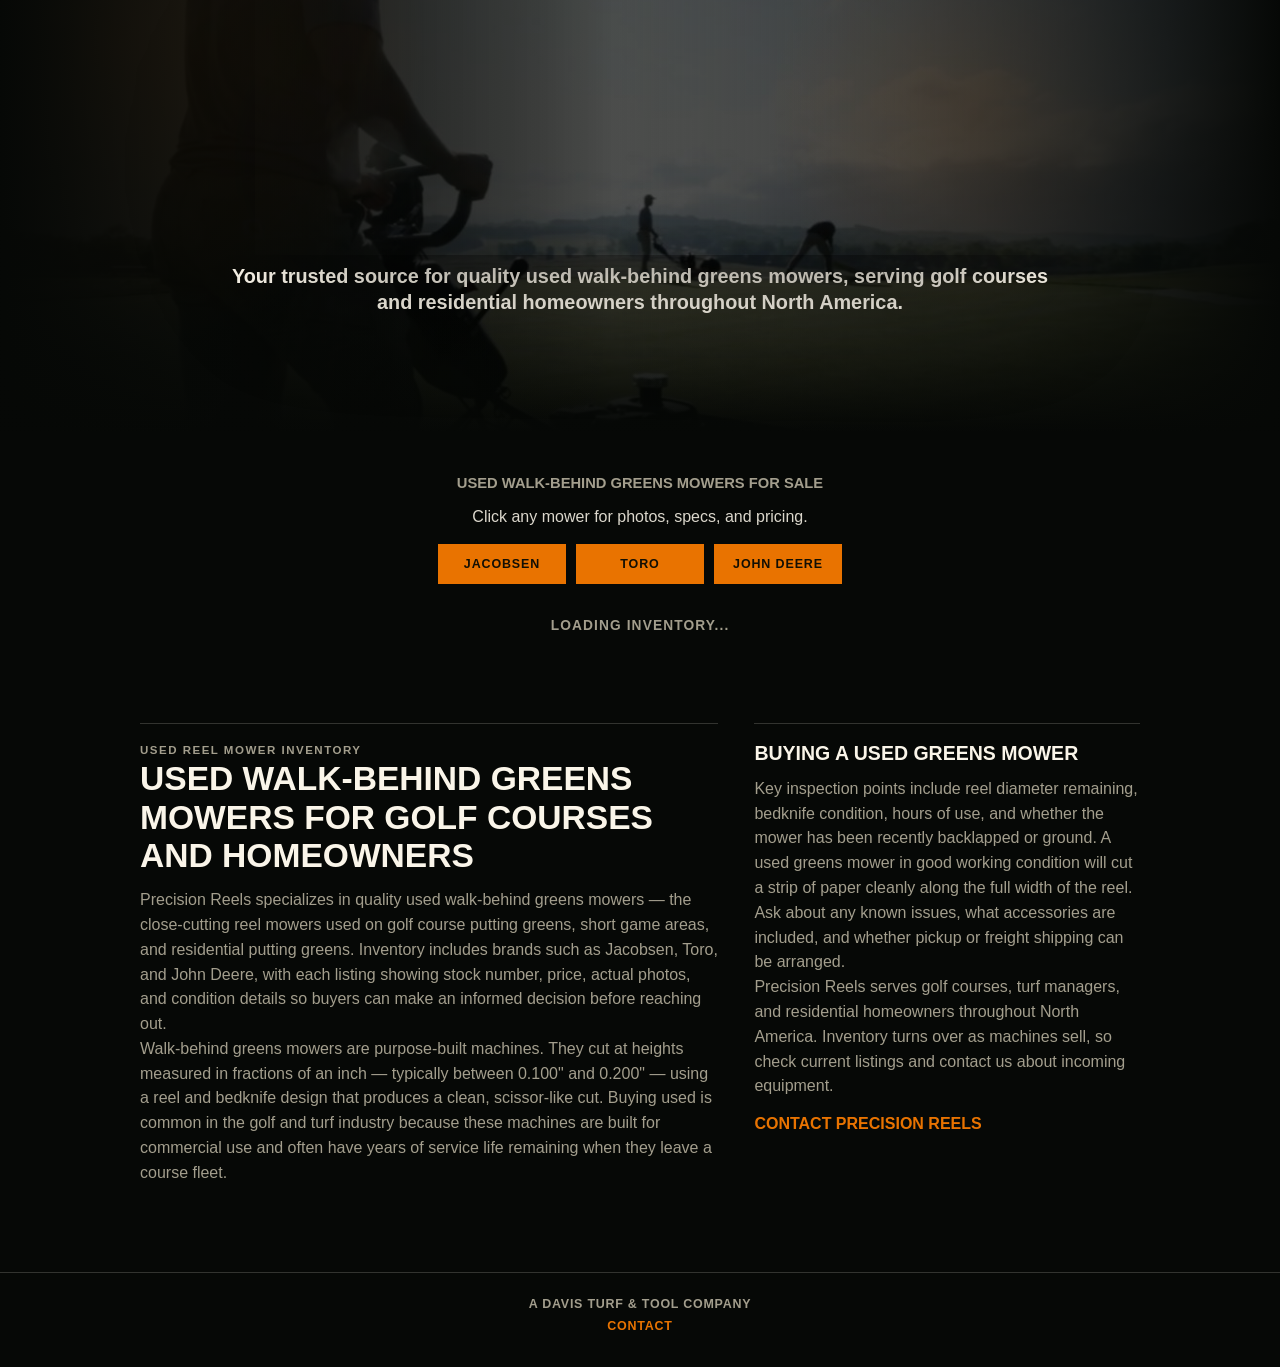
<file: index.html>
<!doctype html>
<html lang="en">
  <head>
    <meta charset="utf-8" />
    <meta name="viewport" content="width=device-width, initial-scale=1" />
    <title>Used Walk-Behind Greens Mowers for Sale | Precision Reels</title>
    <meta name="description" content="Precision Reels sells quality used walk-behind greens mowers from Jacobsen, Toro, John Deere, and other greens mower brands for golf courses and homeowners across North America." />
    <link rel="canonical" href="https://precisionreels.com/" />
    <meta property="og:title" content="Used Walk-Behind Greens Mowers for Sale | Precision Reels" />
    <meta property="og:description" content="Quality used walk-behind greens mowers from Jacobsen, Toro, John Deere, and other greens mower brands for golf courses and homeowners across North America." />
    <meta property="og:type" content="website" />
    <meta property="og:url" content="https://precisionreels.com/" />
    <meta property="og:image" content="https://precisionreels.com/assets/logo-1200.png" />
    <meta name="twitter:card" content="summary_large_image" />
    <meta name="theme-color" content="#101812" />
    <link rel="preconnect" href="https://ddomhyyhixovprojozvy.supabase.co" crossorigin />
    <link rel="preload" as="image" href="./assets/logo-1200.webp" type="image/webp" fetchpriority="high" />
    <link rel="manifest" href="./manifest.webmanifest" />
    <link rel="stylesheet" href="./styles.css?v=brand-mobile-1" />
    <script type="application/ld+json">
      {
        "@context": "https://schema.org",
        "@type": ["Store", "LocalBusiness"],
        "name": "Precision Reels",
        "url": "https://precisionreels.com/",
        "email": "brandon@precisionreels.com",
        "description": "Quality used walk-behind greens mowers from Jacobsen, Toro, John Deere, and other greens mower brands for golf courses and residential homeowners throughout North America.",
        "areaServed": "North America",
        "knowsAbout": [
          "used reel mowers",
          "walk-behind greens mowers",
          "used greens mowers",
          "Jacobsen reel mowers",
          "Toro greens mowers",
          "John Deere greens mowers"
        ],
        "hasOfferCatalog": {
          "@type": "OfferCatalog",
          "name": "Used walk-behind greens mower inventory",
          "itemListElement": [
            {
              "@type": "OfferCatalog",
              "name": "Used Jacobsen walk-behind greens mowers"
            },
            {
              "@type": "OfferCatalog",
              "name": "Used Toro walk-behind greens mowers"
            },
            {
              "@type": "OfferCatalog",
              "name": "Used John Deere walk-behind greens mowers"
            }
          ]
        },
        "parentOrganization": {
          "@type": "Organization",
          "name": "Davis Turf and Tool LLC"
        }
      }
    </script>
  </head>
  <body>
    <main>
      <section class="showroom-hero">
        <div class="ambient-field" aria-hidden="true"></div>
        <div class="inventory-intro">
          <picture>
            <source srcset="./assets/logo-900.webp 900w, ./assets/logo-1200.webp 1200w" type="image/webp" sizes="(max-width: 900px) 88vw, 820px" />
            <img class="hero-logo" src="./assets/logo-1200.png" alt="Precision Reels" width="1200" height="282" fetchpriority="high" decoding="async" />
          </picture>
          <p class="hero-positioning">Your trusted source for quality used walk-behind greens mowers, serving golf courses and residential homeowners throughout North America.</p>
        </div>
      </section>

      <section class="inventory-heading" aria-labelledby="inventoryTitle">
        <h1 id="inventoryTitle">Used Walk-Behind Greens Mowers for Sale</h1>
        <p class="inventory-instruction">Click any mower for photos, specs, and pricing.</p>
        <nav class="brand-links" aria-label="Shop by mower brand">
          <a href="./used-jacobsen-greens-mowers.html">Jacobsen</a>
          <a href="./used-toro-greens-mowers.html">Toro</a>
          <a href="./used-john-deere-greens-mowers.html">John Deere</a>
        </nav>
      </section>

      <section class="inventory-grid is-loading" aria-label="Mower inventory">
        <p class="inventory-status">Loading inventory...</p>
      </section>

      <section class="detail-panel" id="details" aria-live="polite">
        <button class="close-detail" type="button" aria-label="Close details">Close</button>
        <div class="detail-gallery" id="detailGallery"></div>

        <div class="detail-image">
          <img id="detailImage" alt="Selected mower" />
        </div>

        <article class="detail-copy">
          <h2 id="detailTitle">2017 Jacobsen PGM22 Walk Reel</h2>
          <p class="detail-price" id="detailPrice">$4,850.00</p>
          <p class="shipping">Pickup or shipping quote confirmed with seller.</p>

          <div class="description">
            <h3>Description</h3>
            <dl id="detailSpecs"></dl>
          </div>

          <form class="inline-inquiry">
            <h3>Inquire to buy</h3>
            <input type="text" name="name" placeholder="Name" />
            <input type="text" name="contact" placeholder="Phone or email" />
            <textarea id="detailMessage" name="message" placeholder="I am interested in this mower."></textarea>
            <a class="email-action" id="emailAction" href="mailto:brandon@precisionreels.com">Contact Precision Reels</a>
          </form>
        </article>
      </section>

      <section class="seo-copy" aria-labelledby="usedGreensMowersTitle">
        <div>
          <p class="seo-kicker">Used reel mower inventory</p>
          <h2 id="usedGreensMowersTitle">Used walk-behind greens mowers for golf courses and homeowners</h2>
          <p>
            Precision Reels specializes in quality used walk-behind greens mowers — the close-cutting reel mowers used on golf course putting greens, short game areas, and residential putting greens. Inventory includes brands such as Jacobsen, Toro, and John Deere, with each listing showing stock number, price, actual photos, and condition details so buyers can make an informed decision before reaching out.
          </p>
          <p>
            Walk-behind greens mowers are purpose-built machines. They cut at heights measured in fractions of an inch — typically between 0.100" and 0.200" — using a reel and bedknife design that produces a clean, scissor-like cut. Buying used is common in the golf and turf industry because these machines are built for commercial use and often have years of service life remaining when they leave a course fleet.
          </p>
        </div>
        <div>
          <h3>Buying a used greens mower</h3>
          <p>
            Key inspection points include reel diameter remaining, bedknife condition, hours of use, and whether the mower has been recently backlapped or ground. A used greens mower in good working condition will cut a strip of paper cleanly along the full width of the reel. Ask about any known issues, what accessories are included, and whether pickup or freight shipping can be arranged.
          </p>
          <p>
            Precision Reels serves golf courses, turf managers, and residential homeowners throughout North America. Inventory turns over as machines sell, so check current listings and contact us about incoming equipment.
          </p>
          <a href="./contact.html">Contact Precision Reels</a>
        </div>
      </section>

      <footer class="site-footer">
        <span>A Davis Turf &amp; Tool Company</span>
        <a href="./contact.html">Contact</a>
      </footer>
    </main>

    <script src="./supabase-config.js"></script>
    <script src="./script.js?v=no-focus-zoom-1"></script>
    <script src="./pwa.js?v=pwa-1"></script>
  </body>
</html>
</file>
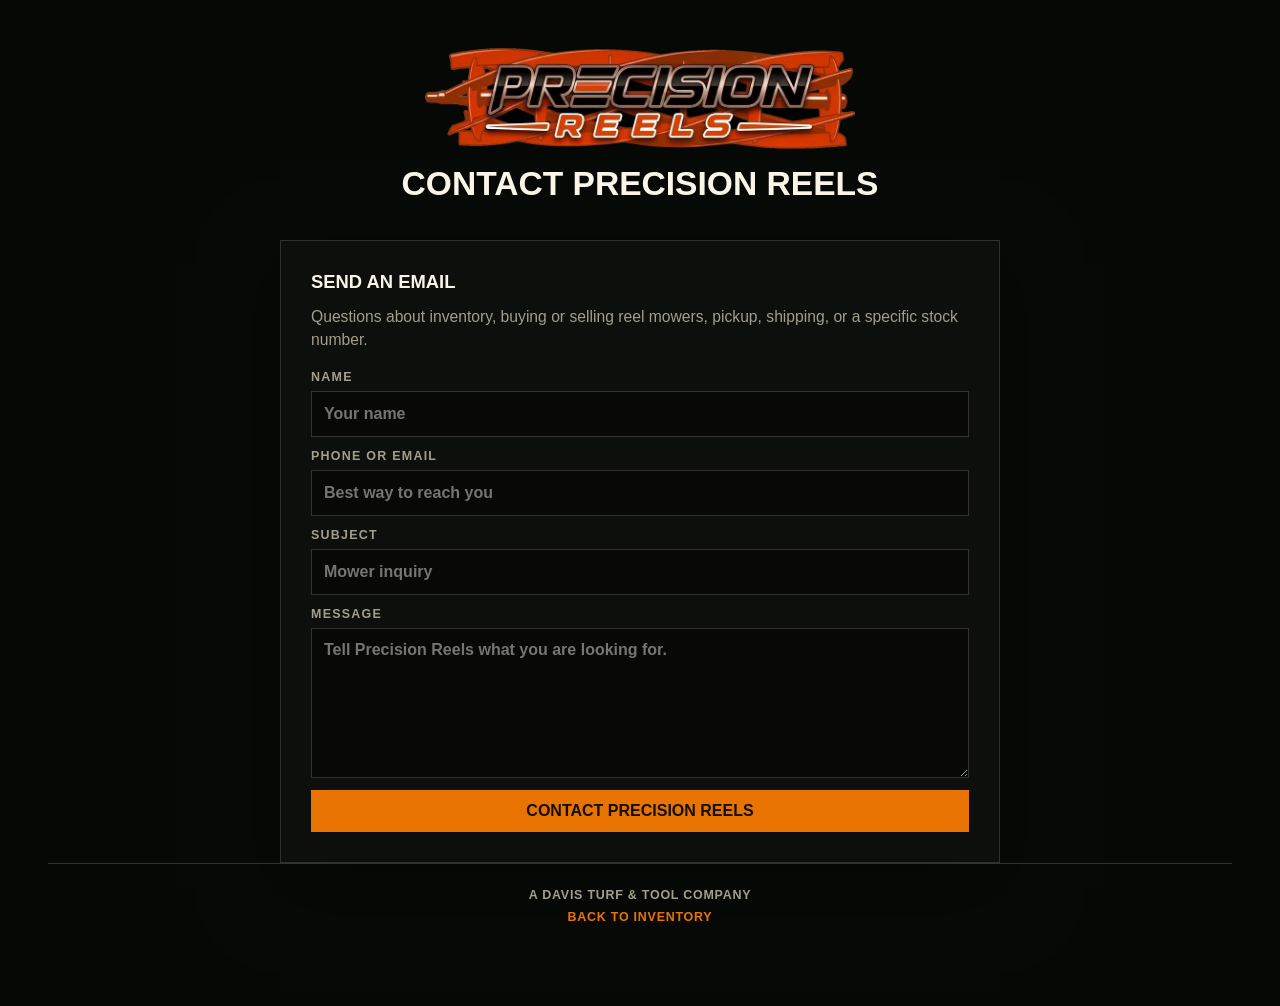
<file: contact.html>
<!doctype html>
<html lang="en">
  <head>
    <meta charset="utf-8" />
    <meta name="viewport" content="width=device-width, initial-scale=1" />
    <title>Contact Precision Reels | Used Walk-Behind Greens Mowers</title>
    <meta name="description" content="Contact Precision Reels about used walk-behind greens mowers from Jacobsen, Toro, John Deere, and other reel mower brands. Ask about inventory, pickup, and shipping." />
    <link rel="canonical" href="https://precisionreels.com/contact.html" />
    <meta property="og:title" content="Contact Precision Reels" />
    <meta property="og:description" content="Ask Precision Reels about used walk-behind greens mowers, current inventory, pickup, and shipping." />
    <meta property="og:type" content="website" />
    <meta property="og:url" content="https://precisionreels.com/contact.html" />
    <meta property="og:image" content="https://precisionreels.com/assets/logo-1200.png" />
    <meta name="theme-color" content="#101812" />
    <link rel="preload" as="image" href="./assets/logo-900.webp" type="image/webp" />
    <link rel="manifest" href="./manifest.webmanifest" />
    <link rel="stylesheet" href="./styles.css?v=no-focus-zoom-1" />
    <script type="application/ld+json">
      {
        "@context": "https://schema.org",
        "@type": "ContactPage",
        "name": "Contact Precision Reels",
        "url": "https://precisionreels.com/contact.html",
        "about": "Used walk-behind greens mowers, used reel mowers, pickup, shipping, and current mower inventory",
        "mainEntity": {
          "@type": "Store",
          "name": "Precision Reels",
          "email": "brandon@precisionreels.com",
          "url": "https://precisionreels.com/"
        }
      }
    </script>
  </head>
  <body>
    <main class="contact-shell">
      <header class="contact-header">
        <picture>
          <source srcset="./assets/logo-900.webp" type="image/webp" />
          <img class="contact-logo" src="./assets/logo-900.png" alt="Precision Reels" width="900" height="212" />
        </picture>
        <h1>Contact Precision Reels</h1>
      </header>

      <section class="contact-layout">
        <form class="contact-form" id="contactForm">
          <h2>Send an email</h2>
          <p class="form-context">Questions about inventory, buying or selling reel mowers, pickup, shipping, or a specific stock number.</p>
          <label>
            Name
            <input name="name" type="text" placeholder="Your name" required />
          </label>
          <label>
            Phone or email
            <input name="contact" type="text" placeholder="Best way to reach you" required />
          </label>
          <label>
            Subject
            <input name="subject" type="text" placeholder="Mower inquiry" required />
          </label>
          <label>
            Message
            <textarea name="message" placeholder="Tell Precision Reels what you are looking for." required></textarea>
          </label>
          <button type="submit">Contact Precision Reels</button>
        </form>
      </section>
      <footer class="site-footer">
        <span>A Davis Turf &amp; Tool Company</span>
        <a href="./">Back to inventory</a>
      </footer>
    </main>

    <script src="./contact.js"></script>
    <script src="./pwa.js?v=pwa-1"></script>
  </body>
</html>
</file>
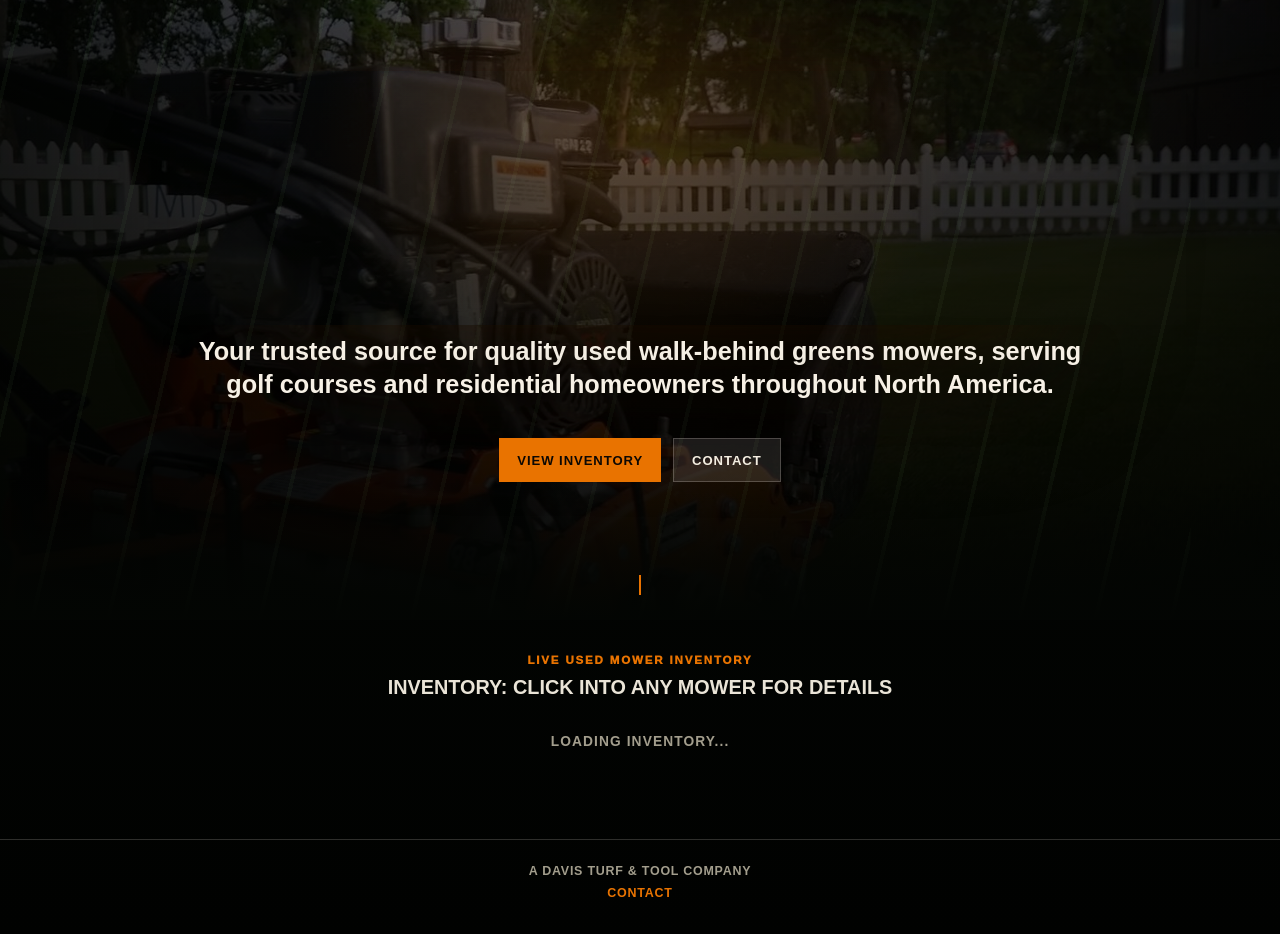
<file: index2.html>
<!doctype html>
<html lang="en">
  <head>
    <meta charset="utf-8" />
    <meta name="viewport" content="width=device-width, initial-scale=1" />
    <title>Precision Reels | Alternate Homepage</title>
    <meta name="description" content="Precision Reels sells quality used walk-behind greens mowers for golf courses and residential homeowners throughout North America." />
    <meta name="robots" content="noindex, nofollow" />
    <meta name="theme-color" content="#101812" />
    <link rel="preconnect" href="https://ddomhyyhixovprojozvy.supabase.co" crossorigin />
    <link rel="preload" as="image" href="./assets/logo-1200.webp" type="image/webp" fetchpriority="high" />
    <link rel="stylesheet" href="./styles2.css?v=home-filter-1" />
  </head>
  <body class="concept-page">
    <main>
      <section class="concept-hero">
        <div class="field-film" aria-hidden="true"></div>
        <div class="field-lines" aria-hidden="true"></div>
        <div class="hero-sheen" aria-hidden="true"></div>

        <div class="hero-shell">
          <picture>
            <source srcset="./assets/logo-900.webp 900w, ./assets/logo-1200.webp 1200w" type="image/webp" sizes="(max-width: 900px) 90vw, 780px" />
            <img class="hero-logo" src="./assets/logo-1200.png" alt="Precision Reels" width="1200" height="282" fetchpriority="high" decoding="async" />
          </picture>

          <p class="hero-positioning">Your trusted source for quality used walk-behind greens mowers, serving golf courses and residential homeowners throughout North America.</p>

          <div class="hero-actions" aria-label="Primary actions">
            <a href="#inventoryTitle">View Inventory</a>
            <a href="./contact.html">Contact</a>
          </div>
        </div>

        <div class="scroll-cue" aria-hidden="true">
          <span></span>
        </div>
      </section>

      <section class="inventory-heading concept-heading" aria-labelledby="inventoryTitle">
        <p>Live used mower inventory</p>
        <h1 id="inventoryTitle">Inventory: Click into any mower for details</h1>
      </section>

      <section class="inventory-grid is-loading concept-grid" aria-label="Mower inventory">
        <p class="inventory-status">Loading inventory...</p>
      </section>

      <section class="detail-panel concept-detail" id="details" aria-live="polite">
        <button class="close-detail" type="button" aria-label="Close details">Close</button>
        <div class="detail-gallery" id="detailGallery"></div>

        <div class="detail-image">
          <img id="detailImage" alt="Selected mower" />
        </div>

        <article class="detail-copy">
          <h2 id="detailTitle">2017 Jacobsen PGM22 Walk Reel</h2>
          <p class="detail-price" id="detailPrice">$4,850.00</p>
          <p class="shipping">Pickup or shipping quote confirmed with seller.</p>

          <div class="description">
            <h3>Description</h3>
            <dl id="detailSpecs"></dl>
          </div>

          <form class="inline-inquiry">
            <h3>Inquire to buy</h3>
            <input type="text" name="name" placeholder="Name" />
            <input type="text" name="contact" placeholder="Phone or email" />
            <textarea id="detailMessage" name="message" placeholder="I am interested in this mower."></textarea>
            <a class="email-action" id="emailAction" href="mailto:brandon@precisionreels.com">Contact Precision Reels</a>
          </form>
        </article>
      </section>

      <footer class="site-footer concept-footer">
        <span>A Davis Turf &amp; Tool Company</span>
        <a href="./contact.html">Contact</a>
      </footer>
    </main>

    <nav class="mobile-dock" aria-label="Quick actions">
      <a href="#inventoryTitle">Inventory</a>
      <a href="./contact.html">Contact</a>
    </nav>

    <script src="./supabase-config.js"></script>
    <script src="./script.js?v=home-filter-1"></script>
  </body>
</html>
</file>
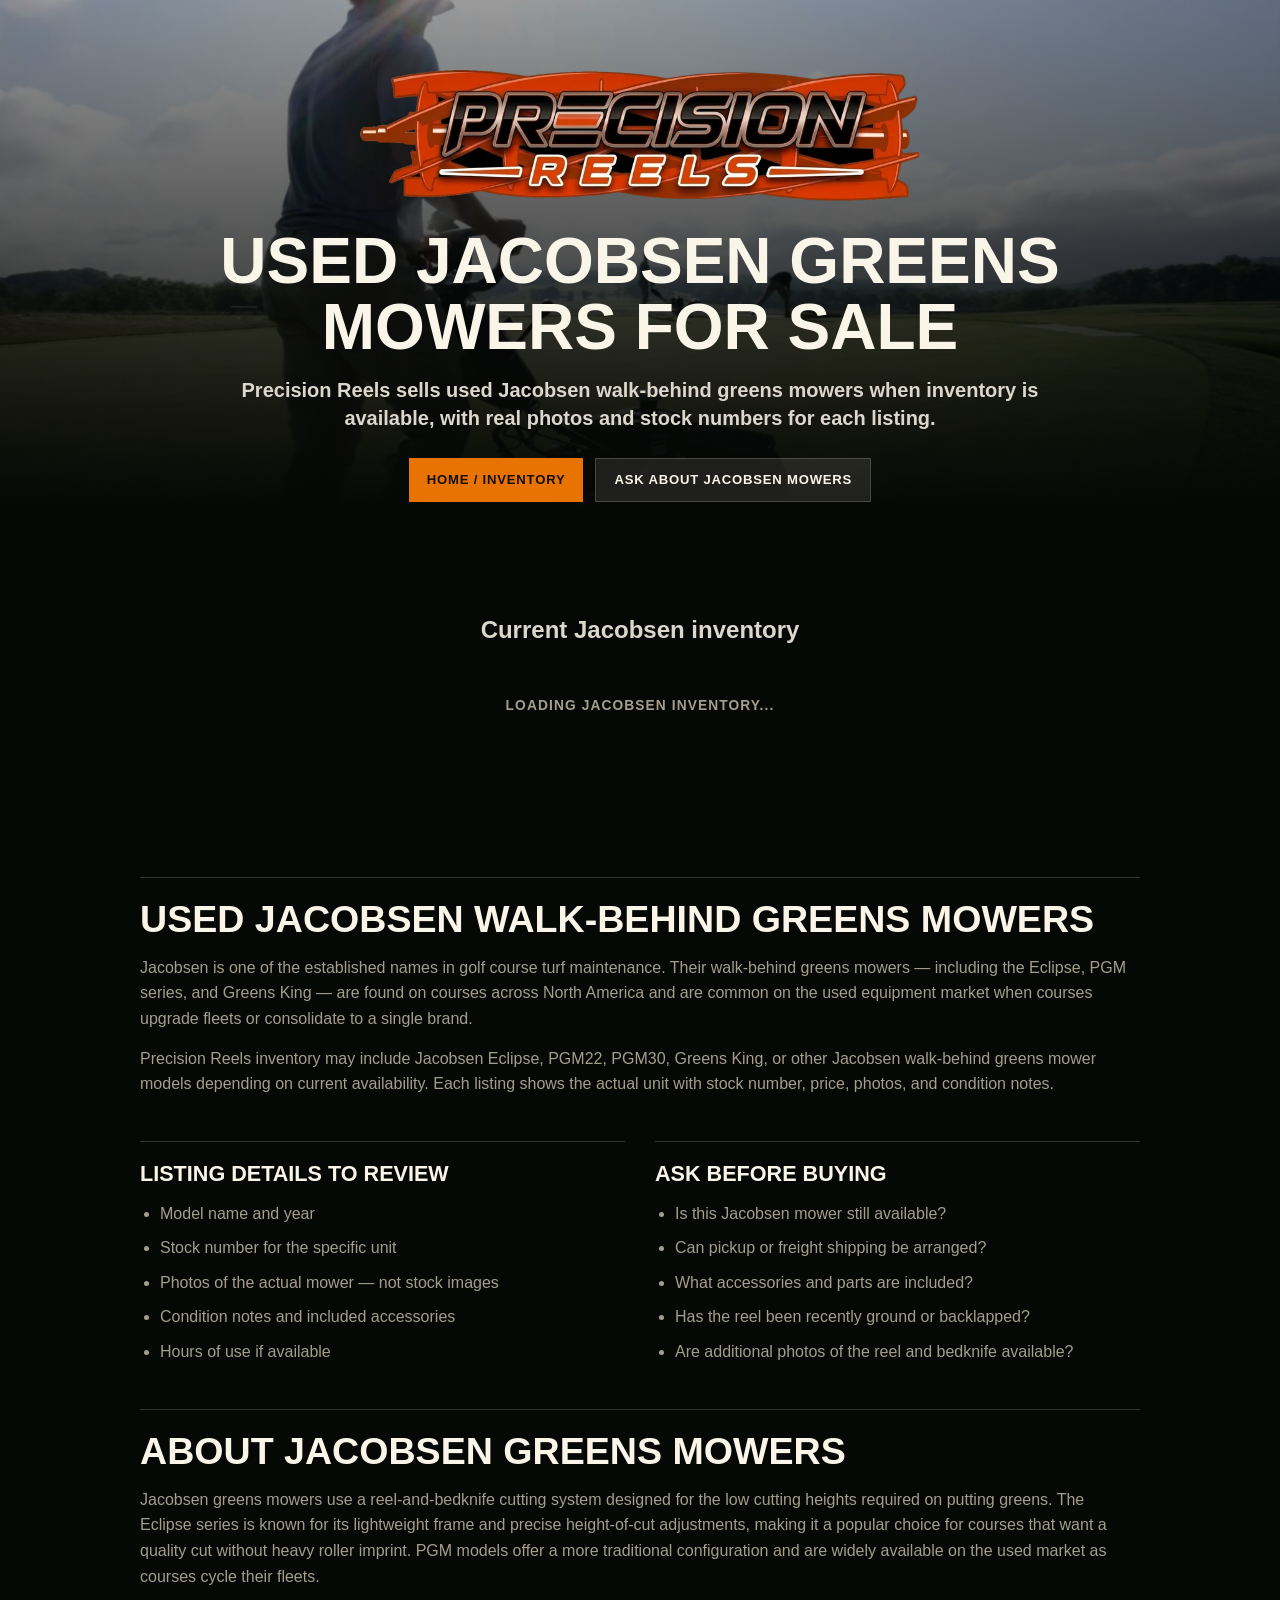
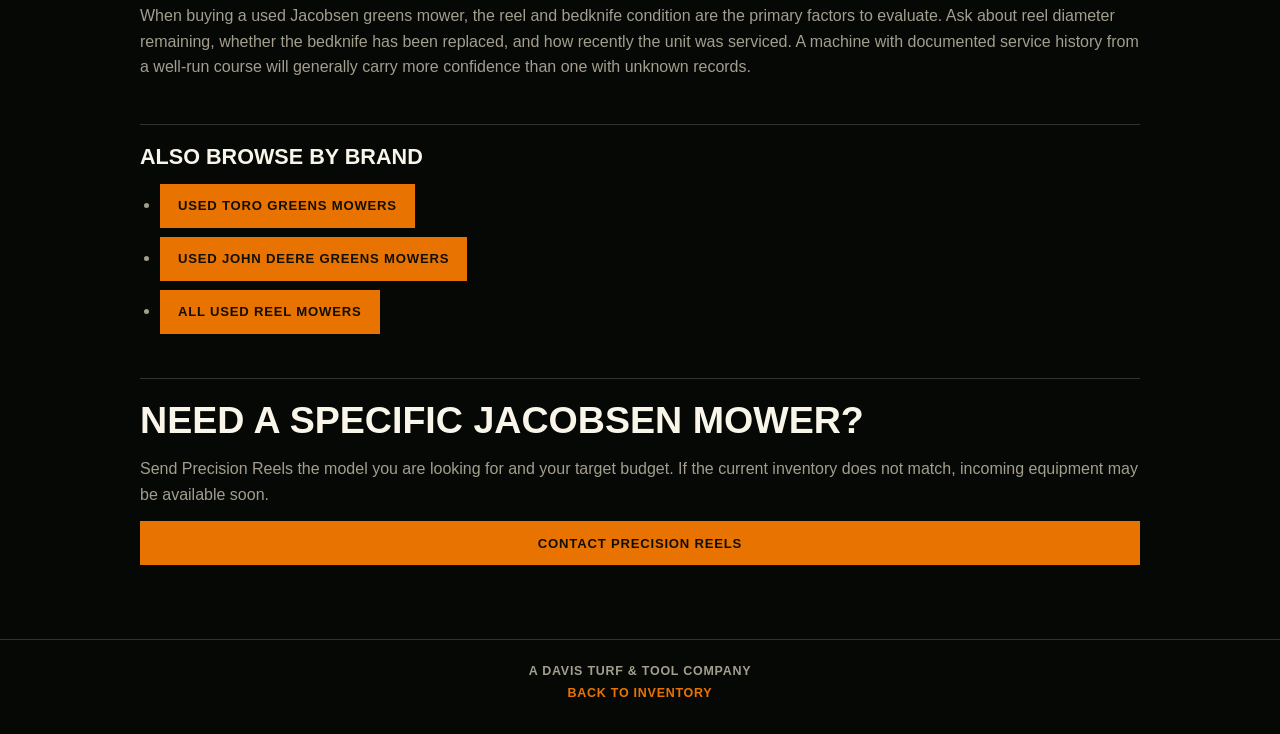
<file: used-jacobsen-greens-mowers.html>
<!doctype html>
<html lang="en">
  <head>
    <meta charset="utf-8" />
    <meta name="viewport" content="width=device-width, initial-scale=1" />
    <title>Used Jacobsen Greens Mowers for Sale | Precision Reels</title>
    <meta name="description" content="Shop used Jacobsen walk-behind greens mowers from Precision Reels. Current inventory includes Jacobsen Eclipse, PGM, and Greens King models with real photos, stock numbers, and direct pricing." />
    <link rel="canonical" href="https://precisionreels.com/used-jacobsen-greens-mowers.html" />
    <meta property="og:title" content="Used Jacobsen Greens Mowers for Sale | Precision Reels" />
    <meta property="og:description" content="Used Jacobsen walk-behind greens mower inventory from Precision Reels — Eclipse, PGM, Greens King, and more." />
    <meta property="og:type" content="website" />
    <meta property="og:url" content="https://precisionreels.com/used-jacobsen-greens-mowers.html" />
    <meta property="og:image" content="https://precisionreels.com/assets/logo-1200.png" />
    <meta name="theme-color" content="#101812" />
    <link rel="stylesheet" href="./styles.css?v=no-focus-zoom-1" />
    <script type="application/ld+json">
      {
        "@context": "https://schema.org",
        "@type": "CollectionPage",
        "name": "Used Jacobsen Greens Mowers for Sale",
        "description": "Used Jacobsen walk-behind greens mowers for golf courses and residential putting greens, sold by Precision Reels.",
        "url": "https://precisionreels.com/used-jacobsen-greens-mowers.html",
        "provider": {
          "@type": "Organization",
          "name": "Precision Reels",
          "url": "https://precisionreels.com/"
        },
        "about": {
          "@type": "Product",
          "brand": { "@type": "Brand", "name": "Jacobsen" },
          "name": "Used Jacobsen Walk-Behind Greens Mowers",
          "description": "Jacobsen Eclipse, PGM, and Greens King walk-behind greens mowers for golf course putting green maintenance."
        }
      }
    </script>
  </head>
  <body data-inventory-brand="Jacobsen">
    <main>
      <section class="landing-hero">
        <img class="landing-logo" src="./assets/logo-900.webp" alt="Precision Reels" width="900" height="212" />
        <h1>Used Jacobsen Greens Mowers for Sale</h1>
        <p>Precision Reels sells used Jacobsen walk-behind greens mowers when inventory is available, with real photos and stock numbers for each listing.</p>
        <div class="landing-actions">
          <a href="./">Home / Inventory</a>
          <a href="./contact.html">Ask About Jacobsen Mowers</a>
        </div>
      </section>

      <section class="inventory-heading" aria-labelledby="inventoryTitle">
        <h2 id="inventoryTitle">Current Jacobsen inventory</h2>
      </section>

      <section class="inventory-grid is-loading" aria-label="Jacobsen mower inventory">
        <p class="inventory-status">Loading Jacobsen inventory...</p>
      </section>

      <section class="detail-panel" id="details" aria-live="polite">
        <button class="close-detail" type="button" aria-label="Close details">Close</button>
        <div class="detail-gallery" id="detailGallery"></div>
        <div class="detail-image"><img id="detailImage" alt="Selected mower" /></div>
        <article class="detail-copy">
          <h2 id="detailTitle"></h2>
          <p class="detail-price" id="detailPrice"></p>
          <p class="shipping">Pickup or shipping quote confirmed with seller.</p>
          <div class="description"><h3>Description</h3><dl id="detailSpecs"></dl></div>
          <form class="inline-inquiry">
            <h3>Inquire to buy</h3>
            <input type="text" name="name" placeholder="Name" />
            <input type="text" name="contact" placeholder="Phone or email" />
            <textarea id="detailMessage" name="message" placeholder="I am interested in this mower."></textarea>
            <a class="email-action" id="emailAction" href="mailto:brandon@precisionreels.com">Contact Precision Reels</a>
          </form>
        </article>
      </section>

      <section class="landing-content">
        <div class="landing-panel">
          <h2>Used Jacobsen walk-behind greens mowers</h2>
          <p>Jacobsen is one of the established names in golf course turf maintenance. Their walk-behind greens mowers — including the Eclipse, PGM series, and Greens King — are found on courses across North America and are common on the used equipment market when courses upgrade fleets or consolidate to a single brand.</p>
          <p>Precision Reels inventory may include Jacobsen Eclipse, PGM22, PGM30, Greens King, or other Jacobsen walk-behind greens mower models depending on current availability. Each listing shows the actual unit with stock number, price, photos, and condition notes.</p>
        </div>

        <div class="landing-grid">
          <div class="landing-panel">
            <h3>Listing details to review</h3>
            <ul>
              <li>Model name and year</li>
              <li>Stock number for the specific unit</li>
              <li>Photos of the actual mower — not stock images</li>
              <li>Condition notes and included accessories</li>
              <li>Hours of use if available</li>
            </ul>
          </div>
          <div class="landing-panel">
            <h3>Ask before buying</h3>
            <ul>
              <li>Is this Jacobsen mower still available?</li>
              <li>Can pickup or freight shipping be arranged?</li>
              <li>What accessories and parts are included?</li>
              <li>Has the reel been recently ground or backlapped?</li>
              <li>Are additional photos of the reel and bedknife available?</li>
            </ul>
          </div>
        </div>

        <div class="landing-panel">
          <h2>About Jacobsen greens mowers</h2>
          <p>Jacobsen greens mowers use a reel-and-bedknife cutting system designed for the low cutting heights required on putting greens. The Eclipse series is known for its lightweight frame and precise height-of-cut adjustments, making it a popular choice for courses that want a quality cut without heavy roller imprint. PGM models offer a more traditional configuration and are widely available on the used market as courses cycle their fleets.</p>
          <p>When buying a used Jacobsen greens mower, the reel and bedknife condition are the primary factors to evaluate. Ask about reel diameter remaining, whether the bedknife has been replaced, and how recently the unit was serviced. A machine with documented service history from a well-run course will generally carry more confidence than one with unknown records.</p>
        </div>

        <div class="landing-panel">
          <h3>Also browse by brand</h3>
          <ul class="brand-nav-list">
            <li><a href="./used-toro-greens-mowers.html">Used Toro greens mowers</a></li>
            <li><a href="./used-john-deere-greens-mowers.html">Used John Deere greens mowers</a></li>
            <li><a href="./used-reel-mowers.html">All used reel mowers</a></li>
          </ul>
        </div>

        <div class="landing-panel">
          <h2>Need a specific Jacobsen mower?</h2>
          <p>Send Precision Reels the model you are looking for and your target budget. If the current inventory does not match, incoming equipment may be available soon.</p>
          <a href="./contact.html">Contact Precision Reels</a>
        </div>
      </section>

      <footer class="site-footer">
        <span>A Davis Turf &amp; Tool Company</span>
        <a href="./">Back to inventory</a>
      </footer>
    </main>
    <script src="./supabase-config.js"></script>
    <script src="./script.js?v=no-focus-zoom-1"></script>
  </body>
</html>
</file>
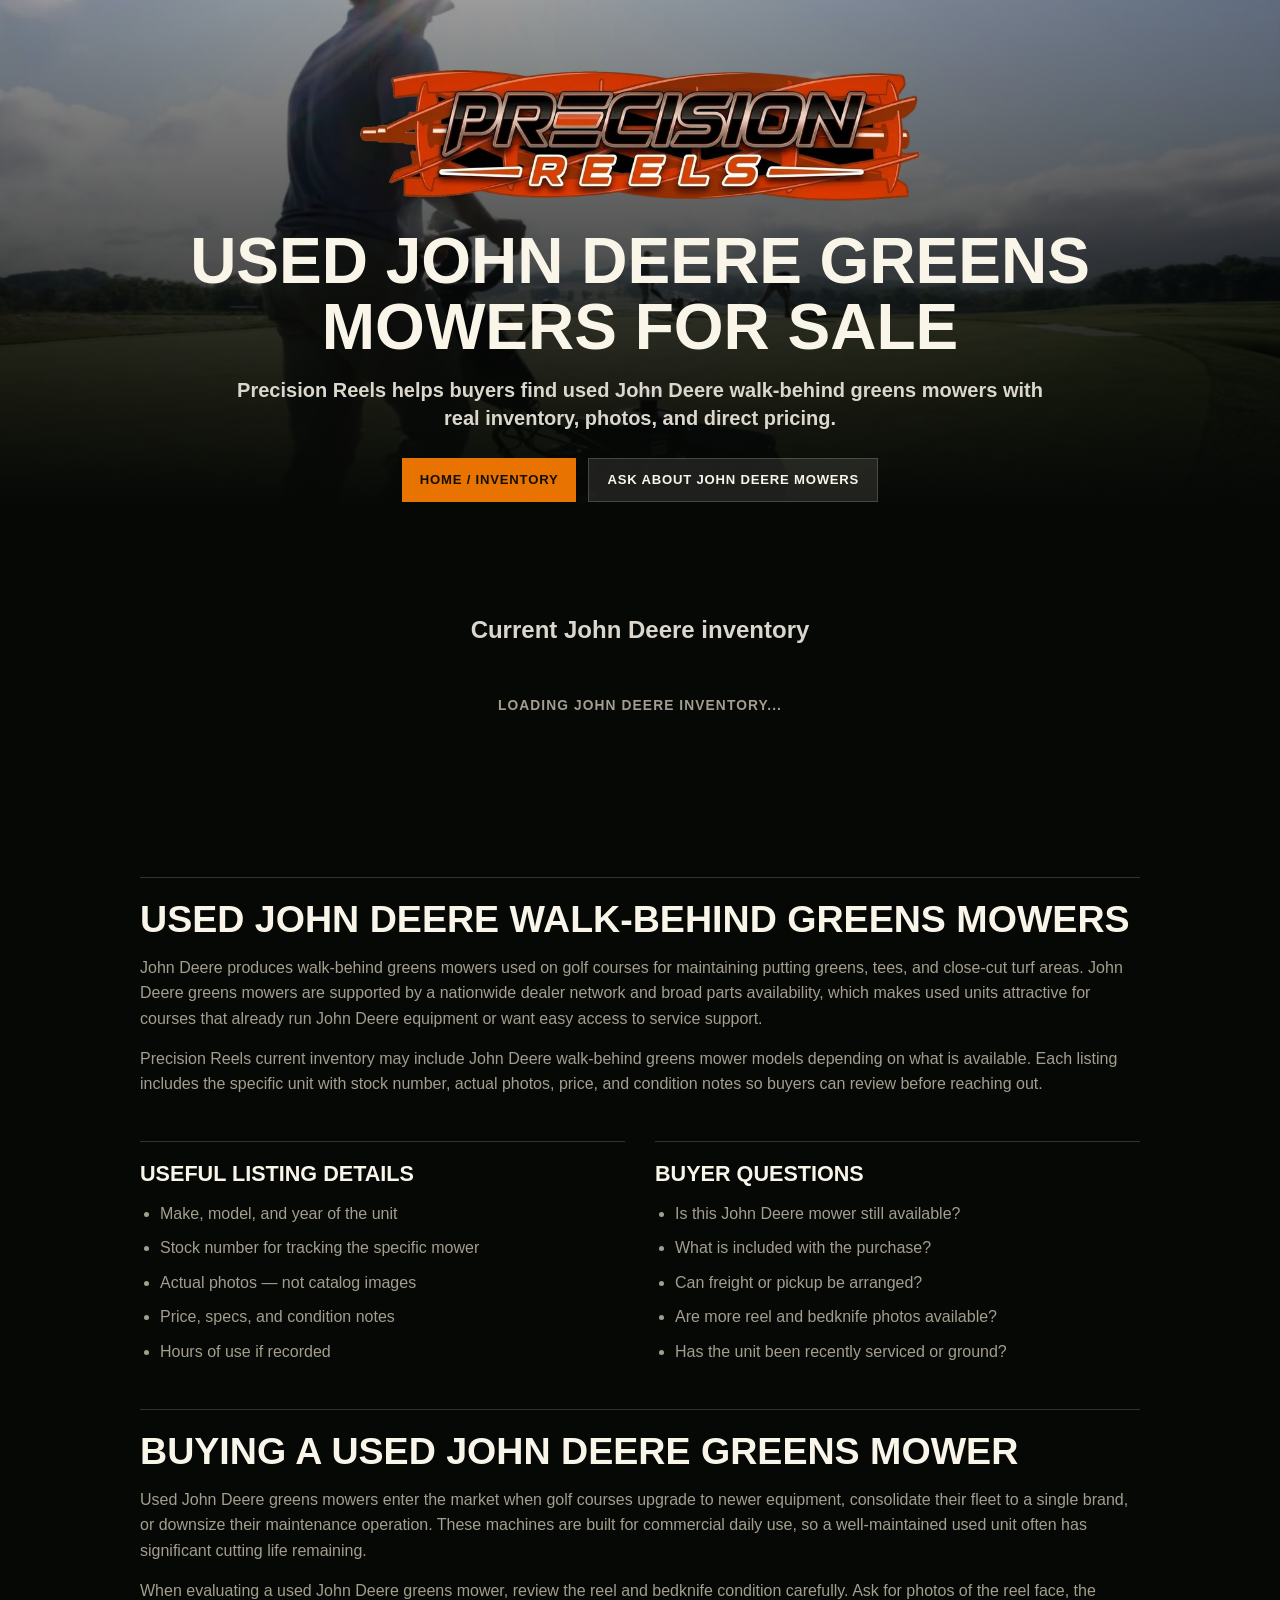
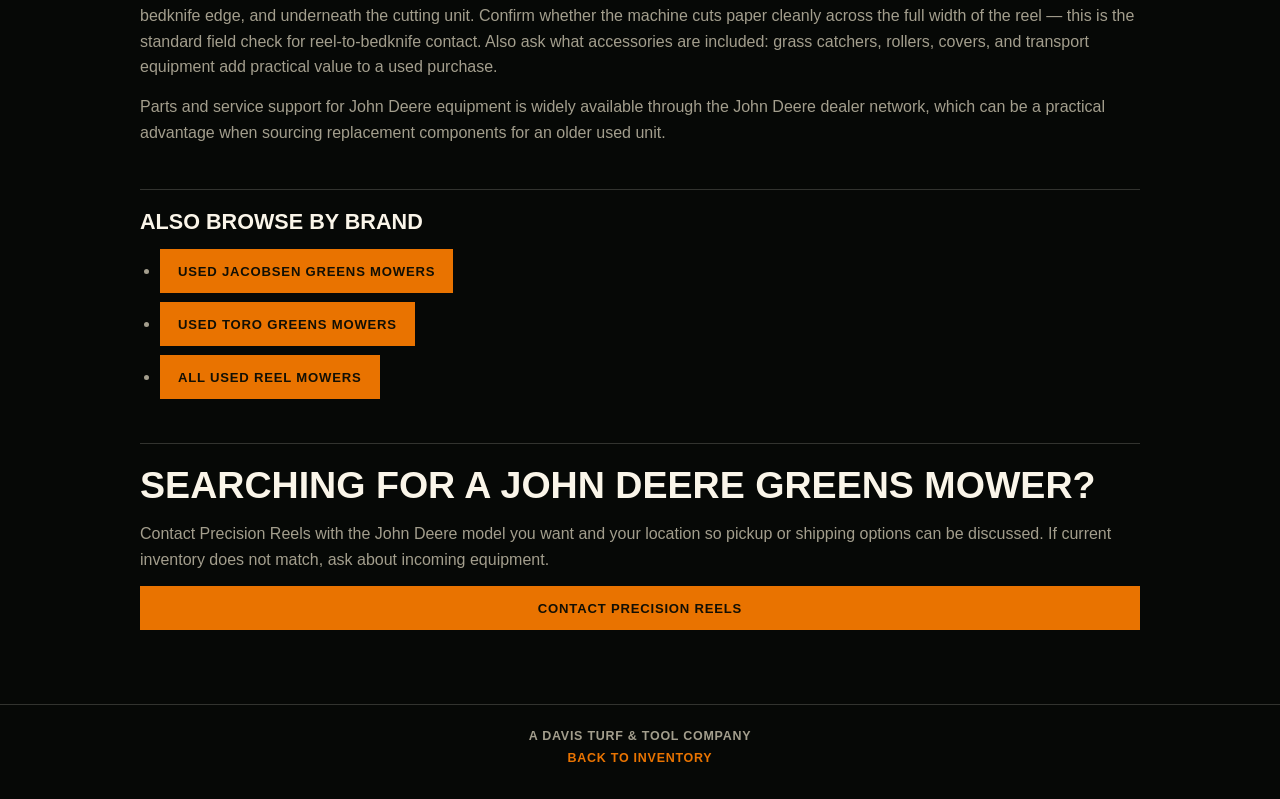
<file: used-john-deere-greens-mowers.html>
<!doctype html>
<html lang="en">
  <head>
    <meta charset="utf-8" />
    <meta name="viewport" content="width=device-width, initial-scale=1" />
    <title>Used John Deere Greens Mowers for Sale | Precision Reels</title>
    <meta name="description" content="Find used John Deere walk-behind greens mowers through Precision Reels. Current inventory with real photos, stock numbers, pickup, and shipping for golf courses and homeowners across North America." />
    <link rel="canonical" href="https://precisionreels.com/used-john-deere-greens-mowers.html" />
    <meta property="og:title" content="Used John Deere Greens Mowers for Sale | Precision Reels" />
    <meta property="og:description" content="Used John Deere walk-behind greens mower inventory from Precision Reels — real photos, stock numbers, direct pricing." />
    <meta property="og:type" content="website" />
    <meta property="og:url" content="https://precisionreels.com/used-john-deere-greens-mowers.html" />
    <meta property="og:image" content="https://precisionreels.com/assets/logo-1200.png" />
    <meta name="theme-color" content="#101812" />
    <link rel="stylesheet" href="./styles.css?v=no-focus-zoom-1" />
    <script type="application/ld+json">
      {
        "@context": "https://schema.org",
        "@type": "CollectionPage",
        "name": "Used John Deere Greens Mowers for Sale",
        "description": "Used John Deere walk-behind greens mowers for golf courses and residential putting greens, sold by Precision Reels.",
        "url": "https://precisionreels.com/used-john-deere-greens-mowers.html",
        "provider": {
          "@type": "Organization",
          "name": "Precision Reels",
          "url": "https://precisionreels.com/"
        },
        "about": {
          "@type": "Product",
          "brand": { "@type": "Brand", "name": "John Deere" },
          "name": "Used John Deere Walk-Behind Greens Mowers",
          "description": "John Deere walk-behind greens mowers for golf course putting green and short game area maintenance."
        }
      }
    </script>
  </head>
  <body data-inventory-brand="John Deere">
    <main>
      <section class="landing-hero">
        <img class="landing-logo" src="./assets/logo-900.webp" alt="Precision Reels" width="900" height="212" />
        <h1>Used John Deere Greens Mowers for Sale</h1>
        <p>Precision Reels helps buyers find used John Deere walk-behind greens mowers with real inventory, photos, and direct pricing.</p>
        <div class="landing-actions">
          <a href="./">Home / Inventory</a>
          <a href="./contact.html">Ask About John Deere Mowers</a>
        </div>
      </section>

      <section class="inventory-heading" aria-labelledby="inventoryTitle">
        <h2 id="inventoryTitle">Current John Deere inventory</h2>
      </section>

      <section class="inventory-grid is-loading" aria-label="John Deere mower inventory">
        <p class="inventory-status">Loading John Deere inventory...</p>
      </section>

      <section class="detail-panel" id="details" aria-live="polite">
        <button class="close-detail" type="button" aria-label="Close details">Close</button>
        <div class="detail-gallery" id="detailGallery"></div>
        <div class="detail-image"><img id="detailImage" alt="Selected mower" /></div>
        <article class="detail-copy">
          <h2 id="detailTitle"></h2>
          <p class="detail-price" id="detailPrice"></p>
          <p class="shipping">Pickup or shipping quote confirmed with seller.</p>
          <div class="description"><h3>Description</h3><dl id="detailSpecs"></dl></div>
          <form class="inline-inquiry">
            <h3>Inquire to buy</h3>
            <input type="text" name="name" placeholder="Name" />
            <input type="text" name="contact" placeholder="Phone or email" />
            <textarea id="detailMessage" name="message" placeholder="I am interested in this mower."></textarea>
            <a class="email-action" id="emailAction" href="mailto:brandon@precisionreels.com">Contact Precision Reels</a>
          </form>
        </article>
      </section>

      <section class="landing-content">
        <div class="landing-panel">
          <h2>Used John Deere walk-behind greens mowers</h2>
          <p>John Deere produces walk-behind greens mowers used on golf courses for maintaining putting greens, tees, and close-cut turf areas. John Deere greens mowers are supported by a nationwide dealer network and broad parts availability, which makes used units attractive for courses that already run John Deere equipment or want easy access to service support.</p>
          <p>Precision Reels current inventory may include John Deere walk-behind greens mower models depending on what is available. Each listing includes the specific unit with stock number, actual photos, price, and condition notes so buyers can review before reaching out.</p>
        </div>

        <div class="landing-grid">
          <div class="landing-panel">
            <h3>Useful listing details</h3>
            <ul>
              <li>Make, model, and year of the unit</li>
              <li>Stock number for tracking the specific mower</li>
              <li>Actual photos — not catalog images</li>
              <li>Price, specs, and condition notes</li>
              <li>Hours of use if recorded</li>
            </ul>
          </div>
          <div class="landing-panel">
            <h3>Buyer questions</h3>
            <ul>
              <li>Is this John Deere mower still available?</li>
              <li>What is included with the purchase?</li>
              <li>Can freight or pickup be arranged?</li>
              <li>Are more reel and bedknife photos available?</li>
              <li>Has the unit been recently serviced or ground?</li>
            </ul>
          </div>
        </div>

        <div class="landing-panel">
          <h2>Buying a used John Deere greens mower</h2>
          <p>Used John Deere greens mowers enter the market when golf courses upgrade to newer equipment, consolidate their fleet to a single brand, or downsize their maintenance operation. These machines are built for commercial daily use, so a well-maintained used unit often has significant cutting life remaining.</p>
          <p>When evaluating a used John Deere greens mower, review the reel and bedknife condition carefully. Ask for photos of the reel face, the bedknife edge, and underneath the cutting unit. Confirm whether the machine cuts paper cleanly across the full width of the reel — this is the standard field check for reel-to-bedknife contact. Also ask what accessories are included: grass catchers, rollers, covers, and transport equipment add practical value to a used purchase.</p>
          <p>Parts and service support for John Deere equipment is widely available through the John Deere dealer network, which can be a practical advantage when sourcing replacement components for an older used unit.</p>
        </div>

        <div class="landing-panel">
          <h3>Also browse by brand</h3>
          <ul class="brand-nav-list">
            <li><a href="./used-jacobsen-greens-mowers.html">Used Jacobsen greens mowers</a></li>
            <li><a href="./used-toro-greens-mowers.html">Used Toro greens mowers</a></li>
            <li><a href="./used-reel-mowers.html">All used reel mowers</a></li>
          </ul>
        </div>

        <div class="landing-panel">
          <h2>Searching for a John Deere greens mower?</h2>
          <p>Contact Precision Reels with the John Deere model you want and your location so pickup or shipping options can be discussed. If current inventory does not match, ask about incoming equipment.</p>
          <a href="./contact.html">Contact Precision Reels</a>
        </div>
      </section>

      <footer class="site-footer">
        <span>A Davis Turf &amp; Tool Company</span>
        <a href="./">Back to inventory</a>
      </footer>
    </main>
    <script src="./supabase-config.js"></script>
    <script src="./script.js?v=no-focus-zoom-1"></script>
  </body>
</html>
</file>
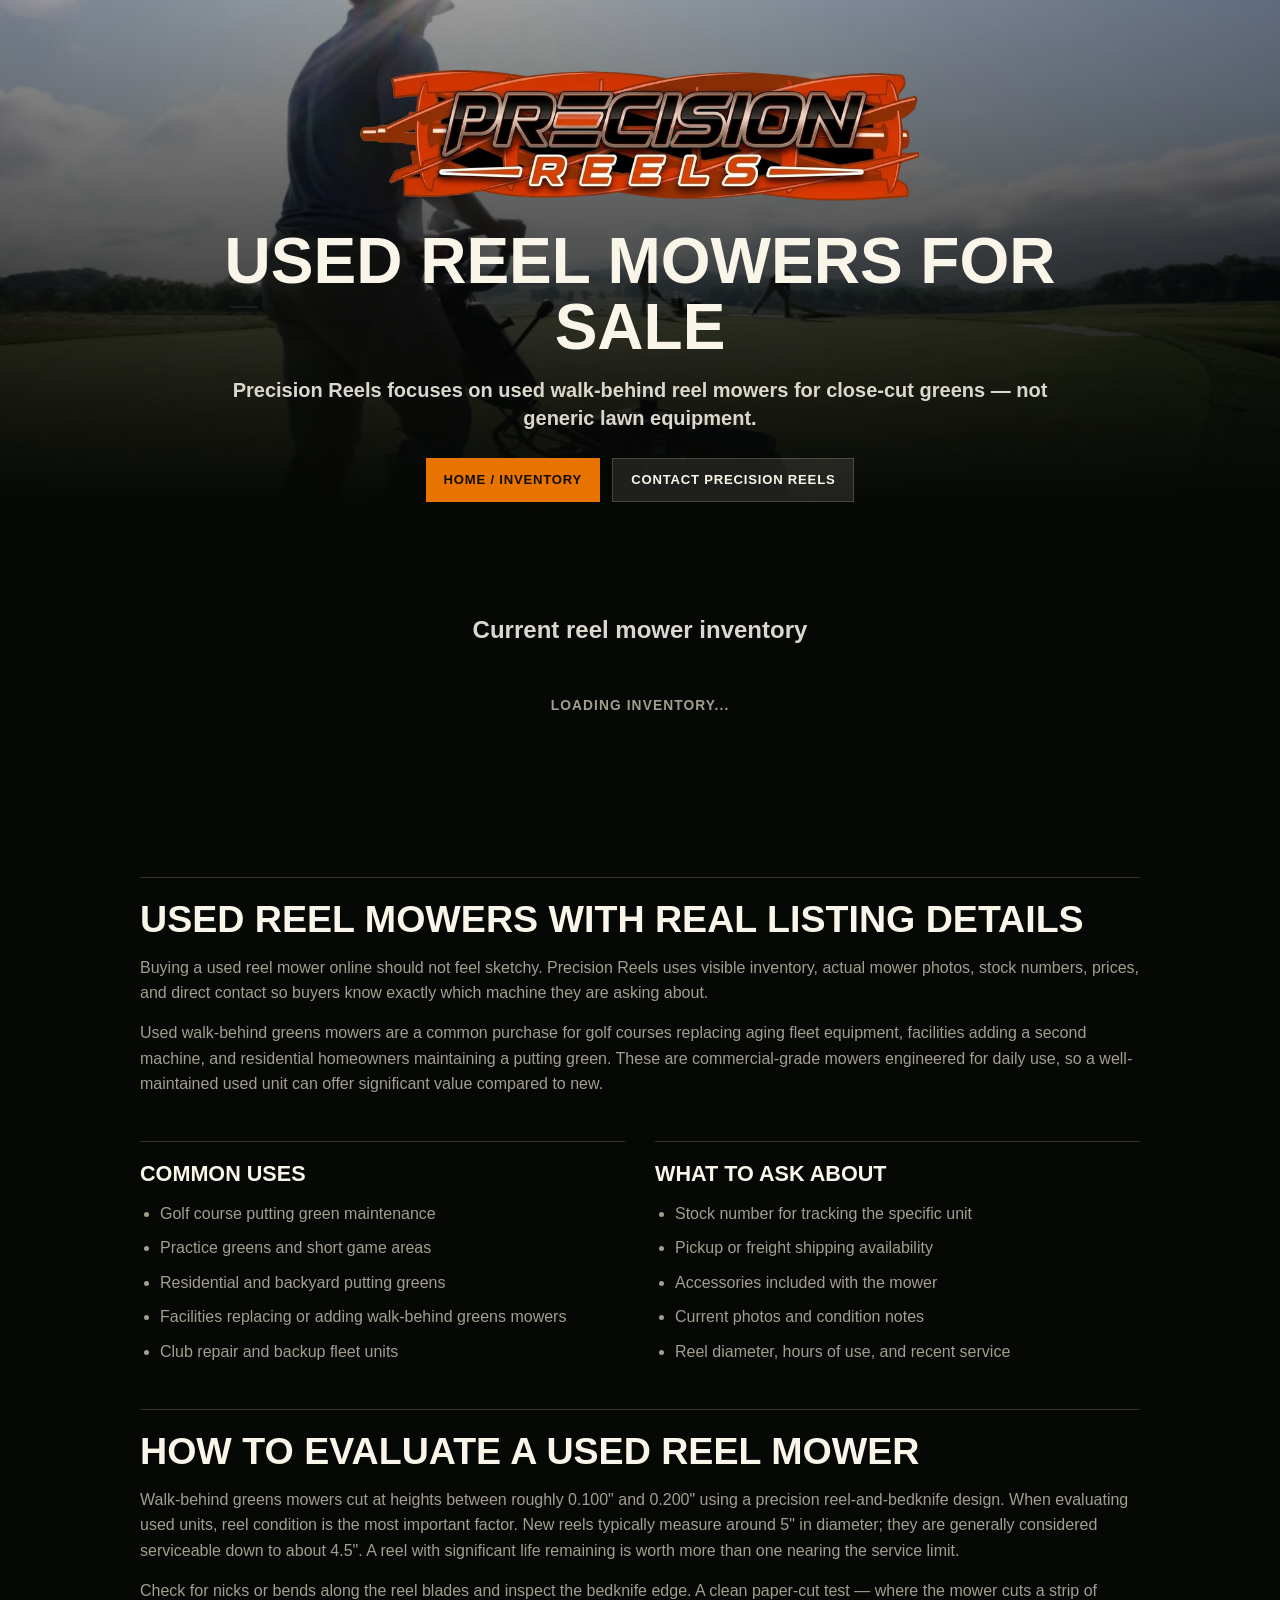
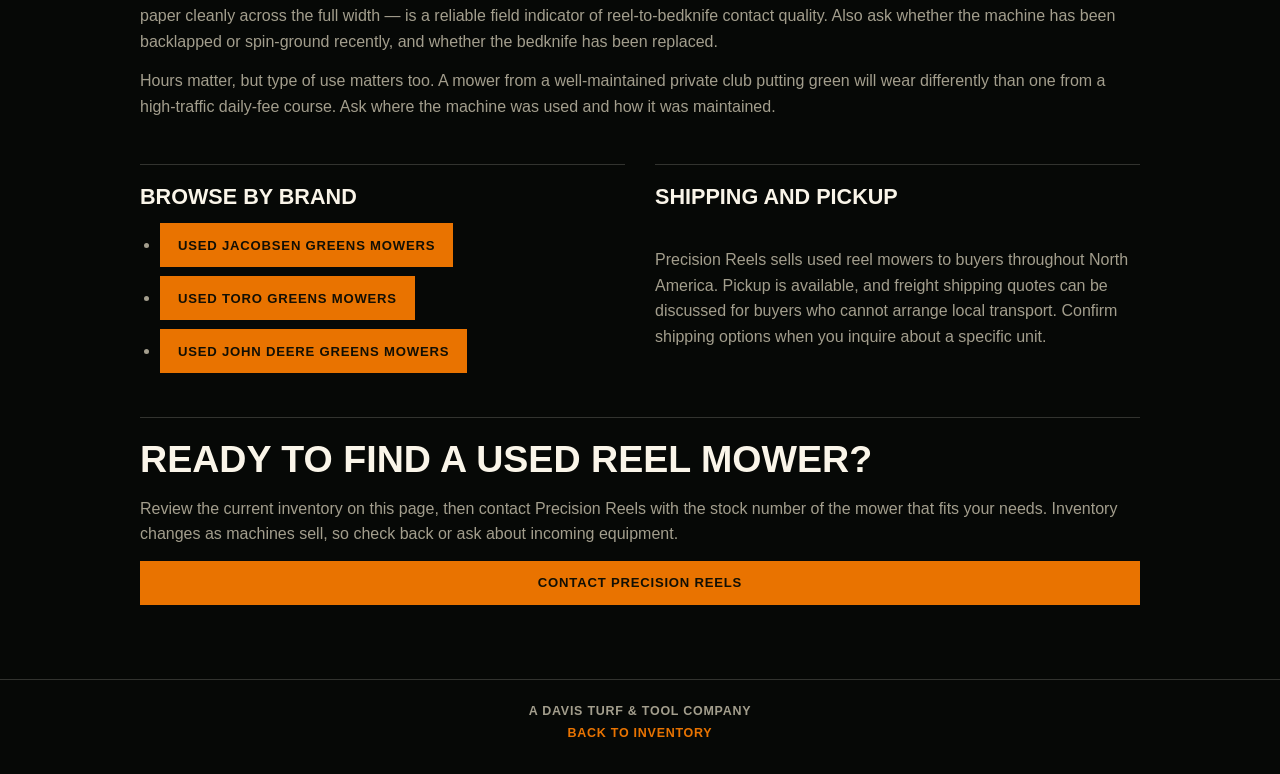
<file: used-reel-mowers.html>
<!doctype html>
<html lang="en">
  <head>
    <meta charset="utf-8" />
    <meta name="viewport" content="width=device-width, initial-scale=1" />
    <title>Used Reel Mowers for Sale | Walk-Behind Greens Mowers | Precision Reels</title>
    <meta name="description" content="Buy used reel mowers for golf course greens and residential putting greens. Precision Reels carries used walk-behind greens mowers from Jacobsen, Toro, and John Deere across North America." />
    <link rel="canonical" href="https://precisionreels.com/used-reel-mowers.html" />
    <meta property="og:title" content="Used Reel Mowers for Sale | Walk-Behind Greens Mowers | Precision Reels" />
    <meta property="og:description" content="Used reel mower inventory for golf course greens and residential putting greens from Precision Reels." />
    <meta property="og:type" content="website" />
    <meta property="og:url" content="https://precisionreels.com/used-reel-mowers.html" />
    <meta property="og:image" content="https://precisionreels.com/assets/logo-1200.png" />
    <meta name="theme-color" content="#101812" />
    <link rel="stylesheet" href="./styles.css?v=no-focus-zoom-1" />
    <script type="application/ld+json">
      {
        "@context": "https://schema.org",
        "@type": "CollectionPage",
        "name": "Used Reel Mowers for Sale",
        "description": "Used walk-behind reel mowers for golf course greens and residential putting greens from Precision Reels.",
        "url": "https://precisionreels.com/used-reel-mowers.html",
        "provider": {
          "@type": "Organization",
          "name": "Precision Reels",
          "url": "https://precisionreels.com/"
        },
        "about": {
          "@type": "Product",
          "name": "Used Walk-Behind Greens Mowers",
          "description": "Professional walk-behind reel mowers used for golf course greens maintenance and residential putting greens."
        }
      }
    </script>
  </head>
  <body>
    <main>
      <section class="landing-hero">
        <img class="landing-logo" src="./assets/logo-900.webp" alt="Precision Reels" width="900" height="212" />
        <h1>Used Reel Mowers for Sale</h1>
        <p>Precision Reels focuses on used walk-behind reel mowers for close-cut greens — not generic lawn equipment.</p>
        <div class="landing-actions">
          <a href="./">Home / Inventory</a>
          <a href="./contact.html">Contact Precision Reels</a>
        </div>
      </section>

      <section class="inventory-heading" aria-labelledby="inventoryTitle">
        <h2 id="inventoryTitle">Current reel mower inventory</h2>
      </section>

      <section class="inventory-grid is-loading" aria-label="Reel mower inventory">
        <p class="inventory-status">Loading inventory...</p>
      </section>

      <section class="detail-panel" id="details" aria-live="polite">
        <button class="close-detail" type="button" aria-label="Close details">Close</button>
        <div class="detail-gallery" id="detailGallery"></div>
        <div class="detail-image"><img id="detailImage" alt="Selected mower" /></div>
        <article class="detail-copy">
          <h2 id="detailTitle"></h2>
          <p class="detail-price" id="detailPrice"></p>
          <p class="shipping">Pickup or shipping quote confirmed with seller.</p>
          <div class="description"><h3>Description</h3><dl id="detailSpecs"></dl></div>
          <form class="inline-inquiry">
            <h3>Inquire to buy</h3>
            <input type="text" name="name" placeholder="Name" />
            <input type="text" name="contact" placeholder="Phone or email" />
            <textarea id="detailMessage" name="message" placeholder="I am interested in this mower."></textarea>
            <a class="email-action" id="emailAction" href="mailto:brandon@precisionreels.com">Contact Precision Reels</a>
          </form>
        </article>
      </section>

      <section class="landing-content">
        <div class="landing-panel">
          <h2>Used reel mowers with real listing details</h2>
          <p>Buying a used reel mower online should not feel sketchy. Precision Reels uses visible inventory, actual mower photos, stock numbers, prices, and direct contact so buyers know exactly which machine they are asking about.</p>
          <p>Used walk-behind greens mowers are a common purchase for golf courses replacing aging fleet equipment, facilities adding a second machine, and residential homeowners maintaining a putting green. These are commercial-grade mowers engineered for daily use, so a well-maintained used unit can offer significant value compared to new.</p>
        </div>

        <div class="landing-grid">
          <div class="landing-panel">
            <h3>Common uses</h3>
            <ul>
              <li>Golf course putting green maintenance</li>
              <li>Practice greens and short game areas</li>
              <li>Residential and backyard putting greens</li>
              <li>Facilities replacing or adding walk-behind greens mowers</li>
              <li>Club repair and backup fleet units</li>
            </ul>
          </div>
          <div class="landing-panel">
            <h3>What to ask about</h3>
            <ul>
              <li>Stock number for tracking the specific unit</li>
              <li>Pickup or freight shipping availability</li>
              <li>Accessories included with the mower</li>
              <li>Current photos and condition notes</li>
              <li>Reel diameter, hours of use, and recent service</li>
            </ul>
          </div>
        </div>

        <div class="landing-panel">
          <h2>How to evaluate a used reel mower</h2>
          <p>Walk-behind greens mowers cut at heights between roughly 0.100" and 0.200" using a precision reel-and-bedknife design. When evaluating used units, reel condition is the most important factor. New reels typically measure around 5" in diameter; they are generally considered serviceable down to about 4.5". A reel with significant life remaining is worth more than one nearing the service limit.</p>
          <p>Check for nicks or bends along the reel blades and inspect the bedknife edge. A clean paper-cut test — where the mower cuts a strip of paper cleanly across the full width — is a reliable field indicator of reel-to-bedknife contact quality. Also ask whether the machine has been backlapped or spin-ground recently, and whether the bedknife has been replaced.</p>
          <p>Hours matter, but type of use matters too. A mower from a well-maintained private club putting green will wear differently than one from a high-traffic daily-fee course. Ask where the machine was used and how it was maintained.</p>
        </div>

        <div class="landing-grid">
          <div class="landing-panel">
            <h3>Browse by brand</h3>
            <ul>
              <li><a href="./used-jacobsen-greens-mowers.html">Used Jacobsen greens mowers</a></li>
              <li><a href="./used-toro-greens-mowers.html">Used Toro greens mowers</a></li>
              <li><a href="./used-john-deere-greens-mowers.html">Used John Deere greens mowers</a></li>
            </ul>
          </div>
          <div class="landing-panel">
            <h3>Shipping and pickup</h3>
            <p>Precision Reels sells used reel mowers to buyers throughout North America. Pickup is available, and freight shipping quotes can be discussed for buyers who cannot arrange local transport. Confirm shipping options when you inquire about a specific unit.</p>
          </div>
        </div>

        <div class="landing-panel">
          <h2>Ready to find a used reel mower?</h2>
          <p>Review the current inventory on this page, then contact Precision Reels with the stock number of the mower that fits your needs. Inventory changes as machines sell, so check back or ask about incoming equipment.</p>
          <a href="./contact.html">Contact Precision Reels</a>
        </div>
      </section>

      <footer class="site-footer">
        <span>A Davis Turf &amp; Tool Company</span>
        <a href="./">Back to inventory</a>
      </footer>
    </main>
    <script src="./supabase-config.js"></script>
    <script src="./script.js?v=no-focus-zoom-1"></script>
  </body>
</html>
</file>
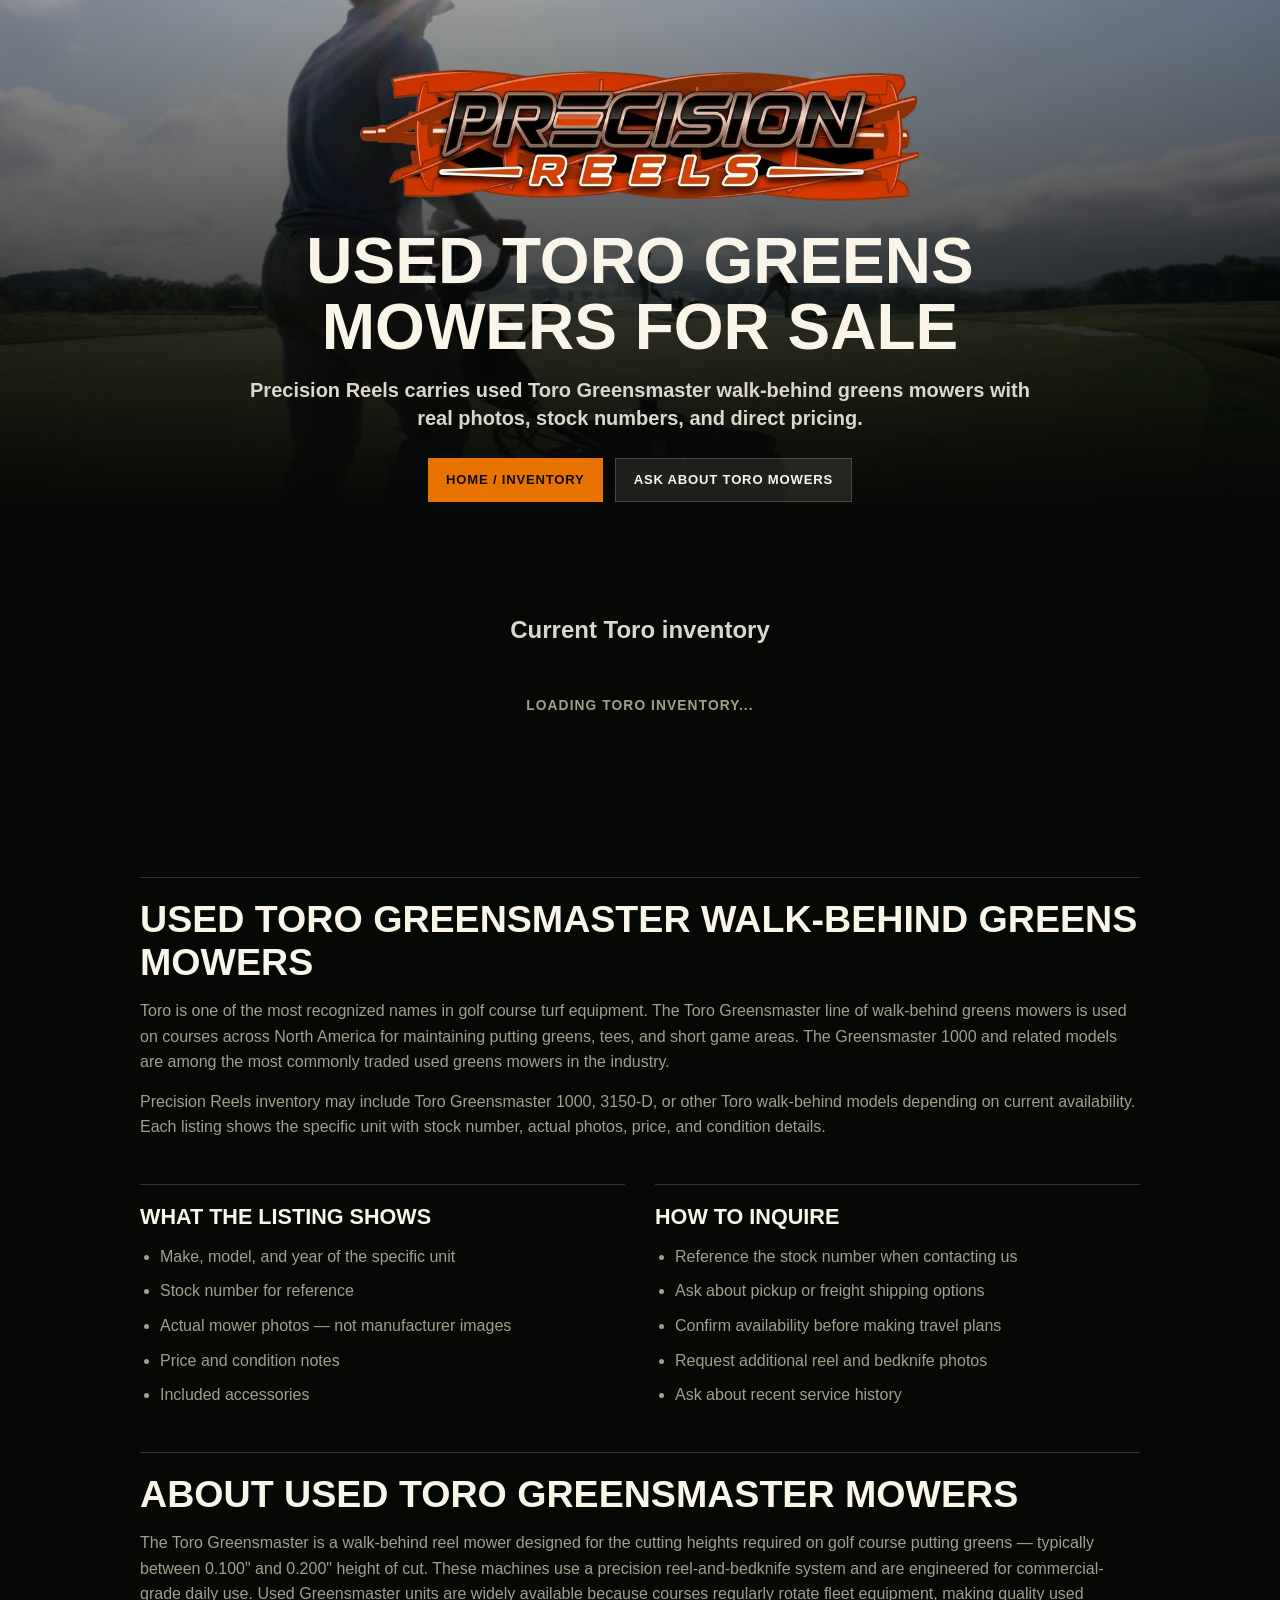
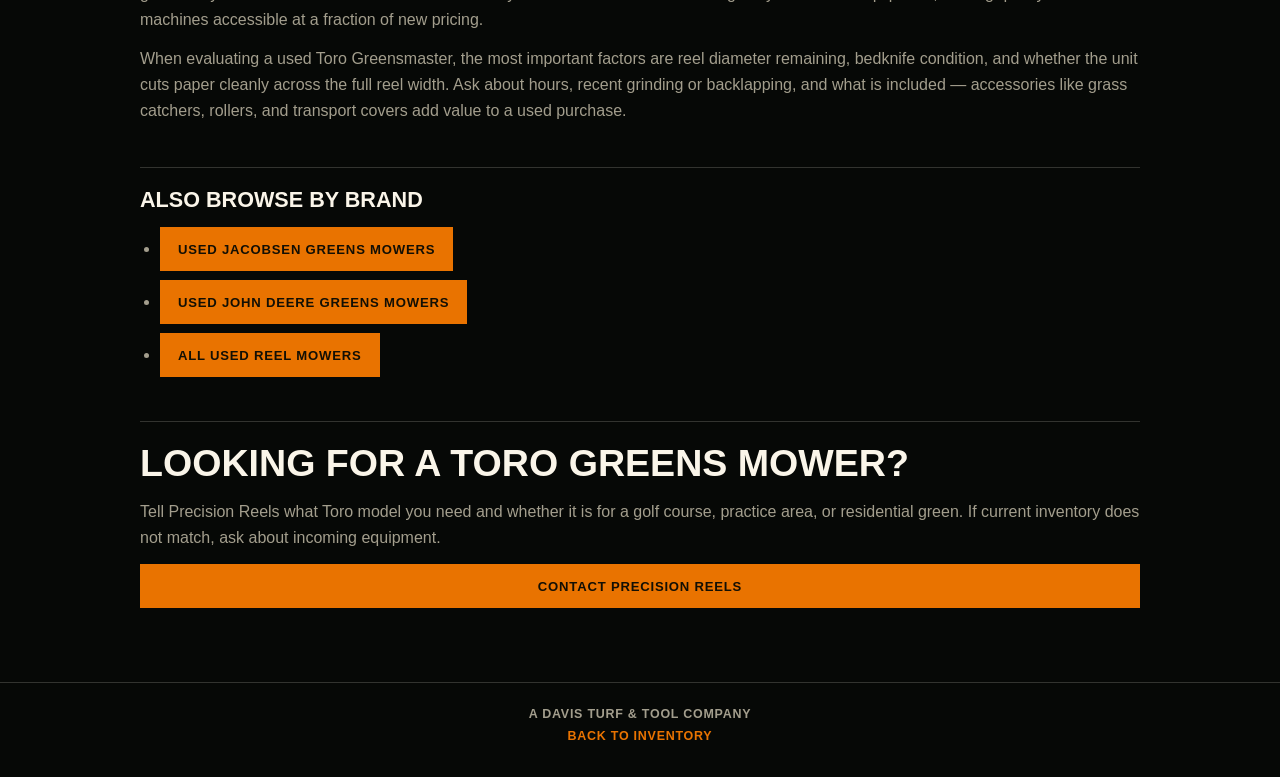
<file: used-toro-greens-mowers.html>
<!doctype html>
<html lang="en">
  <head>
    <meta charset="utf-8" />
    <meta name="viewport" content="width=device-width, initial-scale=1" />
    <title>Used Toro Greens Mowers for Sale | Greensmaster | Precision Reels</title>
    <meta name="description" content="Looking for a used Toro Greensmaster or other Toro walk-behind greens mower? Precision Reels carries current Toro inventory with real photos, stock numbers, and direct pricing for golf courses and homeowners." />
    <link rel="canonical" href="https://precisionreels.com/used-toro-greens-mowers.html" />
    <meta property="og:title" content="Used Toro Greens Mowers for Sale | Precision Reels" />
    <meta property="og:description" content="Used Toro Greensmaster and walk-behind greens mower inventory from Precision Reels." />
    <meta property="og:type" content="website" />
    <meta property="og:url" content="https://precisionreels.com/used-toro-greens-mowers.html" />
    <meta property="og:image" content="https://precisionreels.com/assets/logo-1200.png" />
    <meta name="theme-color" content="#101812" />
    <link rel="stylesheet" href="./styles.css?v=no-focus-zoom-1" />
    <script type="application/ld+json">
      {
        "@context": "https://schema.org",
        "@type": "CollectionPage",
        "name": "Used Toro Greens Mowers for Sale",
        "description": "Used Toro Greensmaster walk-behind greens mowers for golf courses and residential putting greens, sold by Precision Reels.",
        "url": "https://precisionreels.com/used-toro-greens-mowers.html",
        "provider": {
          "@type": "Organization",
          "name": "Precision Reels",
          "url": "https://precisionreels.com/"
        },
        "about": {
          "@type": "Product",
          "brand": { "@type": "Brand", "name": "Toro" },
          "name": "Used Toro Greensmaster Walk-Behind Greens Mowers",
          "description": "Toro Greensmaster walk-behind mowers for golf course putting green and short game area maintenance."
        }
      }
    </script>
  </head>
  <body data-inventory-brand="Toro">
    <main>
      <section class="landing-hero">
        <img class="landing-logo" src="./assets/logo-900.webp" alt="Precision Reels" width="900" height="212" />
        <h1>Used Toro Greens Mowers for Sale</h1>
        <p>Precision Reels carries used Toro Greensmaster walk-behind greens mowers with real photos, stock numbers, and direct pricing.</p>
        <div class="landing-actions">
          <a href="./">Home / Inventory</a>
          <a href="./contact.html">Ask About Toro Mowers</a>
        </div>
      </section>

      <section class="inventory-heading" aria-labelledby="inventoryTitle">
        <h2 id="inventoryTitle">Current Toro inventory</h2>
      </section>

      <section class="inventory-grid is-loading" aria-label="Toro mower inventory">
        <p class="inventory-status">Loading Toro inventory...</p>
      </section>

      <section class="detail-panel" id="details" aria-live="polite">
        <button class="close-detail" type="button" aria-label="Close details">Close</button>
        <div class="detail-gallery" id="detailGallery"></div>
        <div class="detail-image"><img id="detailImage" alt="Selected mower" /></div>
        <article class="detail-copy">
          <h2 id="detailTitle"></h2>
          <p class="detail-price" id="detailPrice"></p>
          <p class="shipping">Pickup or shipping quote confirmed with seller.</p>
          <div class="description"><h3>Description</h3><dl id="detailSpecs"></dl></div>
          <form class="inline-inquiry">
            <h3>Inquire to buy</h3>
            <input type="text" name="name" placeholder="Name" />
            <input type="text" name="contact" placeholder="Phone or email" />
            <textarea id="detailMessage" name="message" placeholder="I am interested in this mower."></textarea>
            <a class="email-action" id="emailAction" href="mailto:brandon@precisionreels.com">Contact Precision Reels</a>
          </form>
        </article>
      </section>

      <section class="landing-content">
        <div class="landing-panel">
          <h2>Used Toro Greensmaster walk-behind greens mowers</h2>
          <p>Toro is one of the most recognized names in golf course turf equipment. The Toro Greensmaster line of walk-behind greens mowers is used on courses across North America for maintaining putting greens, tees, and short game areas. The Greensmaster 1000 and related models are among the most commonly traded used greens mowers in the industry.</p>
          <p>Precision Reels inventory may include Toro Greensmaster 1000, 3150-D, or other Toro walk-behind models depending on current availability. Each listing shows the specific unit with stock number, actual photos, price, and condition details.</p>
        </div>

        <div class="landing-grid">
          <div class="landing-panel">
            <h3>What the listing shows</h3>
            <ul>
              <li>Make, model, and year of the specific unit</li>
              <li>Stock number for reference</li>
              <li>Actual mower photos — not manufacturer images</li>
              <li>Price and condition notes</li>
              <li>Included accessories</li>
            </ul>
          </div>
          <div class="landing-panel">
            <h3>How to inquire</h3>
            <ul>
              <li>Reference the stock number when contacting us</li>
              <li>Ask about pickup or freight shipping options</li>
              <li>Confirm availability before making travel plans</li>
              <li>Request additional reel and bedknife photos</li>
              <li>Ask about recent service history</li>
            </ul>
          </div>
        </div>

        <div class="landing-panel">
          <h2>About used Toro Greensmaster mowers</h2>
          <p>The Toro Greensmaster is a walk-behind reel mower designed for the cutting heights required on golf course putting greens — typically between 0.100" and 0.200" height of cut. These machines use a precision reel-and-bedknife system and are engineered for commercial-grade daily use. Used Greensmaster units are widely available because courses regularly rotate fleet equipment, making quality used machines accessible at a fraction of new pricing.</p>
          <p>When evaluating a used Toro Greensmaster, the most important factors are reel diameter remaining, bedknife condition, and whether the unit cuts paper cleanly across the full reel width. Ask about hours, recent grinding or backlapping, and what is included — accessories like grass catchers, rollers, and transport covers add value to a used purchase.</p>
        </div>

        <div class="landing-panel">
          <h3>Also browse by brand</h3>
          <ul class="brand-nav-list">
            <li><a href="./used-jacobsen-greens-mowers.html">Used Jacobsen greens mowers</a></li>
            <li><a href="./used-john-deere-greens-mowers.html">Used John Deere greens mowers</a></li>
            <li><a href="./used-reel-mowers.html">All used reel mowers</a></li>
          </ul>
        </div>

        <div class="landing-panel">
          <h2>Looking for a Toro greens mower?</h2>
          <p>Tell Precision Reels what Toro model you need and whether it is for a golf course, practice area, or residential green. If current inventory does not match, ask about incoming equipment.</p>
          <a href="./contact.html">Contact Precision Reels</a>
        </div>
      </section>

      <footer class="site-footer">
        <span>A Davis Turf &amp; Tool Company</span>
        <a href="./">Back to inventory</a>
      </footer>
    </main>
    <script src="./supabase-config.js"></script>
    <script src="./script.js?v=no-focus-zoom-1"></script>
  </body>
</html>
</file>
<file: styles.css>
:root {
  color-scheme: dark;
  --bg: oklch(13% 0.007 145);
  --deck: oklch(17% 0.01 145 / 88%);
  --deck-hover: oklch(21% 0.014 145 / 94%);
  --photo: oklch(91% 0.018 92);
  --text: oklch(88% 0.016 92);
  --strong: oklch(97% 0.016 86);
  --muted: oklch(70% 0.025 94);
  --line: oklch(97% 0.016 86 / 18%);
  --orange: oklch(68% 0.18 55);
  --green-dark: oklch(21% 0.055 142);
  --green-mid: oklch(33% 0.08 142);
}

* {
  box-sizing: border-box;
}

html {
  -webkit-text-size-adjust: 100%;
  scroll-behavior: smooth;
  text-size-adjust: 100%;
}

body {
  margin: 0;
  background: var(--bg);
  color: var(--text);
  font-family: Arial, Helvetica, sans-serif;
}

a {
  color: inherit;
  text-decoration: none;
}

button,
input,
textarea {
  font: inherit;
}

input,
select,
textarea {
  font-size: 16px;
}

img {
  display: block;
  max-width: 100%;
}

.showroom-hero {
  min-height: clamp(380px, 48vh, 540px);
  overflow: hidden;
  position: relative;
}

.ambient-field {
  animation: hero-breathe 18s ease-in-out infinite alternate;
  background:
    radial-gradient(circle at 18% 18%, oklch(68% 0.18 55 / 20%), transparent 22%),
    linear-gradient(90deg, oklch(8% 0.012 145 / 92%) 0%, oklch(10% 0.012 145 / 70%) 44%, oklch(10% 0.012 145 / 24%) 100%),
    url("./assets/pgm22-field-1.jpg") center 42% / cover;
  inset: -12%;
  opacity: 0.88;
  position: absolute;
  transform: scale(1.04);
}

.showroom-hero::after {
  background:
    linear-gradient(90deg, var(--bg) 0%, transparent 48%, var(--bg) 100%),
    linear-gradient(0deg, var(--bg) 0%, transparent 34%),
    radial-gradient(circle at 76% 26%, oklch(68% 0.18 55 / 16%), transparent 20%);
  content: "";
  inset: 0;
  position: absolute;
}

.inventory-intro {
  margin: 0 auto;
  max-width: 1180px;
  padding: clamp(34px, 5vw, 54px) clamp(20px, 5vw, 60px) clamp(32px, 5vw, 54px);
  position: relative;
  text-align: center;
  z-index: 2;
}

.hero-logo {
  display: block;
  filter: drop-shadow(0 24px 70px oklch(2% 0.02 145 / 65%));
  height: auto;
  margin: 0 auto;
  max-width: min(760px, 86vw);
  width: 100%;
}

.inventory-intro p {
  color: var(--orange);
  font-size: 0.78rem;
  font-weight: 800;
  letter-spacing: 0.13em;
  margin: 0 0 8px;
  text-transform: uppercase;
}

.inventory-heading {
  margin: 0 auto;
  max-width: 1240px;
  padding: clamp(24px, 4vw, 42px) clamp(20px, 5vw, 60px) 0;
  position: relative;
  text-align: center;
  z-index: 2;
}

.inventory-heading h1 {
  color: var(--muted);
  font-size: clamp(0.82rem, 1.15vw, 1rem);
  font-weight: 800;
  letter-spacing: 0;
  line-height: 1.25;
  margin: 0;
  text-transform: uppercase;
}

.brand-links {
  display: flex;
  flex-wrap: wrap;
  gap: 10px;
  justify-content: center;
  margin: 18px auto 0;
  max-width: 720px;
}

.brand-links a {
  background: var(--orange);
  color: oklch(17% 0.025 98);
  display: inline-grid;
  font-size: 0.78rem;
  font-weight: 900;
  letter-spacing: 0.07em;
  min-height: 40px;
  min-width: 128px;
  padding: 0 16px;
  place-items: center;
  text-transform: uppercase;
  transition:
    filter 180ms ease,
    transform 240ms cubic-bezier(0.16, 1, 0.3, 1);
}

.brand-links a:hover,
.brand-links a:focus-visible {
  filter: brightness(1.08);
  transform: translateY(-2px);
}

.inventory-intro .hero-positioning {
  color: var(--strong);
  font-size: clamp(0.98rem, 1.55vw, 1.26rem);
  font-weight: 700;
  letter-spacing: 0;
  line-height: 1.35;
  margin: clamp(18px, 3vw, 30px) auto 0;
  max-width: 820px;
  text-transform: none;
}

.inventory-grid {
  display: grid;
  gap: clamp(20px, 3vw, 38px);
  grid-template-columns: repeat(auto-fit, minmax(280px, 300px));
  justify-content: center;
  margin: 0 auto;
  max-width: 1240px;
  padding: clamp(18px, 3vw, 34px) clamp(20px, 5vw, 60px) clamp(50px, 8vw, 90px);
  position: relative;
  z-index: 2;
}

.inventory-grid.is-loading {
  display: block;
}

.seo-copy {
  display: grid;
  gap: clamp(18px, 3vw, 36px);
  grid-template-columns: minmax(0, 1.2fr) minmax(240px, 0.8fr);
  margin: 0 auto;
  max-width: 1120px;
  padding: 0 clamp(20px, 5vw, 60px) clamp(50px, 7vw, 86px);
  position: relative;
  z-index: 2;
}

.seo-copy > div {
  border-top: 1px solid var(--line);
  padding-top: 18px;
}

.seo-kicker {
  color: var(--orange);
  font-size: 0.72rem;
  font-weight: 900;
  letter-spacing: 0.13em;
  margin: 0 0 10px;
  text-transform: uppercase;
}

.seo-copy h2,
.seo-copy h3 {
  color: var(--strong);
  font-weight: 700;
  letter-spacing: 0;
  line-height: 1.15;
  margin: 0 0 12px;
  text-transform: uppercase;
}

.seo-copy h2 {
  font-size: clamp(1.25rem, 2.8vw, 2.1rem);
}

.seo-copy h3 {
  font-size: clamp(1rem, 1.8vw, 1.22rem);
}

.seo-copy p {
  color: var(--muted);
  line-height: 1.55;
  margin: 0;
}

.seo-copy a {
  color: var(--orange);
  display: inline-block;
  font-weight: 900;
  margin-top: 16px;
  text-transform: uppercase;
}

.inventory-status {
  color: var(--muted);
  font-size: 0.86rem;
  font-weight: 800;
  letter-spacing: 0.08em;
  margin: 0;
  text-align: center;
  text-transform: uppercase;
}

.inventory-card {
  background:
    linear-gradient(180deg, oklch(20% 0.016 142 / 82%), oklch(13% 0.012 142 / 94%));
  border: 1px solid var(--line);
  box-shadow: 0 24px 70px oklch(8% 0.03 120 / 28%);
  cursor: pointer;
  display: flex;
  flex-direction: column;
  overflow: hidden;
  outline: none;
  padding: 0;
  transition:
    background 220ms ease,
    transform 320ms cubic-bezier(0.16, 1, 0.3, 1);
}

.inventory-card:hover,
.inventory-card:focus-visible {
  background: var(--deck-hover);
  transform: translateY(-5px);
}

.photo-box {
  align-items: center;
  aspect-ratio: 1;
  background:
    radial-gradient(circle at 50% 18%, oklch(97% 0.018 86), oklch(82% 0.025 96) 72%);
  border: 0;
  border-bottom: 1px solid var(--line);
  display: flex;
  justify-content: center;
  margin-bottom: 0;
  overflow: hidden;
  position: relative;
}

.photo-box::after {
  background:
    linear-gradient(180deg, transparent 60%, oklch(18% 0.022 108 / 28%)),
    repeating-linear-gradient(90deg, transparent 0 18px, oklch(18% 0.022 108 / 5%) 18px 19px);
  content: "";
  inset: 0;
  pointer-events: none;
  position: absolute;
}

.photo-box img {
  height: 100%;
  object-fit: contain;
  padding: 14px;
  width: 100%;
}

.no-photo {
  color: oklch(28% 0.02 100);
  font-size: 0.78rem;
  font-weight: 900;
  letter-spacing: 0.08em;
  text-align: center;
  text-transform: uppercase;
}

.detail-no-photo {
  align-self: start;
  border: 1px solid var(--line);
  display: grid;
  min-height: 72px;
  place-items: center;
}

.inventory-card h2 {
  color: var(--strong);
  font-size: clamp(1.35rem, 2.4vw, 1.85rem);
  font-weight: 700;
  letter-spacing: 0;
  line-height: 1.08;
  margin: 16px 16px 10px;
}

.price {
  color: var(--strong);
  font-size: 1rem;
  font-weight: 700;
  margin: 0 0 8px;
}

.card-note {
  color: var(--muted);
  font-size: 0.9rem;
  line-height: 1.45;
  margin: 0 0 14px;
}

.card-stock {
  color: var(--orange);
  display: block;
  font-size: 0.74rem;
  font-weight: 900;
  letter-spacing: 0.12em;
  margin: 0 0 8px;
  text-transform: uppercase;
}

.card-fields {
  display: grid;
  border-top: 1px solid var(--line);
  gap: 0;
  margin: 0 16px 16px;
}

.card-fields div {
  border-bottom: 1px solid var(--line);
  display: grid;
  gap: 10px;
  grid-template-columns: 82px minmax(0, 1fr);
  padding: 9px 0;
}

.card-fields dt {
  color: var(--muted);
  font-size: 0.68rem;
  font-weight: 900;
  letter-spacing: 0.08em;
  text-transform: uppercase;
}

.card-fields dd {
  color: var(--text);
  font-size: 0.9rem;
  line-height: 1.4;
  min-width: 0;
}

.card-fields div:nth-child(3) dd {
  color: var(--strong);
  font-weight: 900;
}

.card-fields div:nth-child(5) dd {
  color: var(--orange);
  font-weight: 900;
  letter-spacing: 0.03em;
}

.inventory-card button,
.inline-inquiry button,
.email-action,
.contact-form button {
  background: var(--orange);
  border: 0;
  color: oklch(17% 0.025 98);
  cursor: pointer;
  display: grid;
  font-weight: 800;
  min-height: 42px;
  margin-top: auto;
  place-items: center;
  text-transform: uppercase;
  width: 100%;
}

.inventory-card button {
  min-height: 48px;
}

.site-footer {
  align-items: center;
  border-top: 1px solid var(--line);
  color: var(--muted);
  display: flex;
  flex-direction: column;
  font-size: 0.78rem;
  font-weight: 800;
  gap: 8px;
  justify-content: center;
  letter-spacing: 0.06em;
  padding: 24px 20px 34px;
  text-align: center;
  text-transform: uppercase;
}

.site-footer a {
  color: var(--orange);
}

.contact-shell {
  min-height: 100vh;
  padding: clamp(18px, 4vw, 48px);
}

.contact-header {
  margin: 0 auto clamp(22px, 4vw, 38px);
  max-width: 720px;
  text-align: center;
}

.contact-logo {
  height: auto;
  margin: 0 auto 18px;
  max-width: min(430px, 82vw);
}

.contact-header p {
  color: var(--orange);
  font-size: 0.78rem;
  font-weight: 900;
  letter-spacing: 0.13em;
  margin: 0 0 10px;
  text-transform: uppercase;
}

.contact-header h1 {
  color: var(--strong);
  font-size: clamp(1.35rem, 4vw, 2.1rem);
  font-weight: 700;
  letter-spacing: 0;
  line-height: 1.04;
  margin: 0;
  text-transform: uppercase;
}

.contact-layout {
  margin: 0 auto;
  max-width: 720px;
}

.contact-card,
.contact-form {
  background: var(--deck);
  border: 1px solid oklch(97% 0.016 86 / 14%);
  box-shadow: 0 24px 70px oklch(8% 0.03 120 / 28%);
  padding: clamp(18px, 3vw, 30px);
}

.contact-card h2,
.contact-form h2 {
  color: var(--strong);
  font-size: 1.15rem;
  font-weight: 700;
  margin: 0;
  text-transform: uppercase;
}

.contact-card p,
.contact-card a {
  color: var(--muted);
  line-height: 1.5;
}

.contact-card a {
  color: var(--orange);
  display: inline-block;
  font-weight: 800;
  margin-top: 10px;
}

.contact-form {
  display: grid;
  gap: 12px;
}

.form-context {
  color: var(--muted);
  font-size: 0.98rem;
  line-height: 1.5;
  margin: 0 0 6px;
}

.contact-form label {
  color: var(--muted);
  display: grid;
  font-size: 0.78rem;
  font-weight: 900;
  gap: 7px;
  letter-spacing: 0.1em;
  text-transform: uppercase;
}

.contact-form input,
.contact-form textarea {
  background: oklch(12% 0.012 112 / 62%);
  border: 1px solid var(--line);
  color: var(--strong);
  min-height: 46px;
  padding: 12px;
  width: 100%;
}

.contact-form textarea {
  min-height: 150px;
  resize: vertical;
}

.back-link {
  color: var(--muted);
  display: inline-block;
  font-weight: 800;
  margin-top: 18px;
  text-transform: uppercase;
}

.detail-panel {
  background:
    linear-gradient(90deg, oklch(15% 0.018 112), oklch(24% 0.035 112));
  border-top: 1px solid var(--line);
  display: none;
  gap: clamp(18px, 3vw, 40px);
  grid-template-columns: 72px minmax(280px, 0.95fr) minmax(320px, 0.82fr);
  padding: clamp(22px, 5vw, 60px);
  position: relative;
}

.detail-panel.is-open {
  display: grid;
}

.close-detail {
  background: transparent;
  border: 1px solid var(--line);
  color: var(--muted);
  cursor: pointer;
  font-size: 0.75rem;
  font-weight: 800;
  letter-spacing: 0.1em;
  padding: 10px 12px;
  position: absolute;
  right: clamp(20px, 5vw, 60px);
  text-transform: uppercase;
  top: 18px;
}

.detail-gallery {
  display: grid;
  gap: 14px;
  grid-auto-rows: 72px;
}

.detail-thumb {
  background: var(--photo);
  border: 1px solid var(--line);
  cursor: pointer;
  overflow: hidden;
  padding: 0;
}

.detail-thumb.is-active {
  border-color: var(--orange);
}

.detail-thumb img,
.detail-image img {
  height: 100%;
  object-fit: contain;
  width: 100%;
}

.detail-thumb img {
  object-fit: contain;
  padding: 5px;
}

.detail-image {
  align-self: start;
  aspect-ratio: 1;
  background: var(--photo);
  border: 8px solid oklch(97% 0.016 86 / 8%);
  overflow: hidden;
}

.detail-image.has-no-image {
  display: grid;
  place-items: center;
}

.detail-image.has-no-image::before {
  color: oklch(28% 0.02 100);
  content: "No photos yet";
  font-size: 0.82rem;
  font-weight: 900;
  letter-spacing: 0.08em;
  text-transform: uppercase;
}

.detail-image img {
  object-fit: contain;
  padding: 10px;
}

.detail-copy {
  padding-top: 6px;
}

.detail-copy h2 {
  color: var(--text);
  font-size: clamp(1.75rem, 3vw, 3rem);
  font-weight: 500;
  letter-spacing: 0;
  line-height: 1.08;
  margin: 0 0 14px;
}

.detail-price {
  color: var(--strong);
  font-size: 1.45rem;
  font-weight: 700;
  margin: 0 0 8px;
}

.shipping {
  border-bottom: 1px solid var(--line);
  color: var(--muted);
  font-size: 0.9rem;
  margin: 20px 0 28px;
  padding-bottom: 22px;
}

.inline-inquiry,
.description {
  margin-top: 30px;
}

.inline-inquiry {
  background: oklch(97% 0.016 86 / 8%);
  border: 1px solid var(--line);
  display: grid;
  gap: 10px;
  padding: 14px;
}

.inline-inquiry h3,
.description h3 {
  color: var(--text);
  font-size: 0.9rem;
  font-weight: 500;
  letter-spacing: 0.06em;
  margin: 0 0 8px;
  text-transform: uppercase;
}

.description h3 {
  margin-bottom: 22px;
}

.inline-inquiry input,
.inline-inquiry textarea {
  background: oklch(12% 0.012 112 / 62%);
  border: 1px solid var(--line);
  color: var(--strong);
  min-height: 44px;
  padding: 11px;
}

.inline-inquiry textarea {
  min-height: 88px;
  resize: vertical;
}

dl {
  display: grid;
  gap: 9px;
  margin: 0;
}

dl div {
  display: grid;
  gap: 6px;
  grid-template-columns: 150px 1fr;
}

dt {
  color: var(--strong);
  font-weight: 800;
  text-transform: uppercase;
}

dd {
  color: var(--text);
  line-height: 1.45;
  margin: 0;
}

@media (max-width: 860px) {
  .showroom-hero {
    min-height: auto;
    padding-bottom: 18px;
  }

  .inventory-intro {
    padding-bottom: 28px;
  }

  .inventory-heading {
    padding-top: 18px;
  }

  .brand-links {
    display: grid;
    grid-template-columns: repeat(2, minmax(0, 1fr));
    max-width: 420px;
  }

  .brand-links a:nth-child(3):last-child {
    grid-column: 1 / -1;
    justify-self: center;
    width: calc((100% - 10px) / 2);
  }

  .inventory-grid {
    grid-template-columns: minmax(0, 1fr);
    justify-content: stretch;
    max-width: 560px;
  }

  .card-fields div {
    grid-template-columns: 86px minmax(0, 1fr);
  }

  .card-fields div:nth-child(4) {
    grid-template-columns: 1fr;
  }

  .card-fields div:nth-child(4) dd {
    font-size: 0.95rem;
    line-height: 1.45;
  }

  .seo-copy {
    grid-template-columns: 1fr;
  }

  .detail-panel {
    grid-template-columns: 1fr;
    padding-top: 18px;
  }

  .contact-layout {
    grid-template-columns: 1fr;
  }

  .detail-gallery {
    display: grid;
    gap: 10px;
    grid-row: 3;
    grid-template-columns: repeat(4, minmax(0, 1fr));
    overflow: visible;
  }

  .detail-thumb {
    aspect-ratio: 1;
    height: auto;
  }

  .close-detail {
    justify-self: end;
    position: static;
  }

  .detail-image {
    grid-row: 2;
    width: 100%;
  }

  .detail-copy {
    grid-row: 4;
  }
}

@keyframes hero-breathe {
  from {
    transform: scale(1.04) translate3d(0, 0, 0);
  }
  to {
    transform: scale(1.1) translate3d(-1.4%, -1.2%, 0);
  }
}

@media (max-width: 520px) {
  .showroom-hero {
    padding-bottom: 8px;
  }

  .inventory-intro {
    padding-bottom: 22px;
  }

  .inventory-heading {
    padding-top: 14px;
  }

  .brand-links {
    gap: 8px;
    margin-top: 14px;
  }

  .brand-links a:nth-child(3):last-child {
    width: calc((100% - 8px) / 2);
  }

  .brand-links a {
    min-width: 0;
    padding: 0 10px;
  }

  .contact-shell {
    padding: 16px;
  }

  .contact-header h1 {
    font-size: 1.35rem;
  }

  .contact-form {
    border-left: 0;
    border-right: 0;
    margin-left: -16px;
    margin-right: -16px;
  }

  .inventory-grid {
    gap: 24px;
    grid-template-columns: minmax(0, 1fr);
    max-width: none;
    padding-left: 14px;
    padding-right: 14px;
  }

  .inventory-card h2 {
    font-size: 1.35rem;
  }

  .card-fields div {
    gap: 4px;
    grid-template-columns: 1fr;
  }

  .card-fields dd {
    font-size: 0.95rem;
  }

  dl div {
    grid-template-columns: 1fr;
  }
}

.landing-hero {
  background:
    linear-gradient(180deg, oklch(7% 0.012 145 / 38%), var(--bg) 92%),
    url("./assets/pgm22-field-1.jpg") center 42% / cover;
  padding: clamp(28px, 6vw, 70px) clamp(18px, 5vw, 64px) clamp(24px, 5vw, 52px);
  text-align: center;
}

.landing-logo {
  height: auto;
  margin: 0 auto clamp(18px, 3vw, 28px);
  max-width: min(560px, 86vw);
}

.landing-hero h1 {
  color: var(--strong);
  font-size: clamp(1.8rem, 5vw, 4.2rem);
  font-weight: 700;
  letter-spacing: 0;
  line-height: 1.02;
  margin: 0 auto 16px;
  max-width: 980px;
  text-transform: uppercase;
}

.landing-hero p {
  color: var(--text);
  font-size: clamp(1rem, 2vw, 1.25rem);
  font-weight: 700;
  line-height: 1.4;
  margin: 0 auto;
  max-width: 820px;
}

.landing-actions {
  display: flex;
  flex-wrap: wrap;
  gap: 12px;
  justify-content: center;
  margin-top: 26px;
}

.landing-actions a,
.landing-panel a {
  background: var(--orange);
  color: oklch(17% 0.025 98);
  display: inline-grid;
  font-size: 0.82rem;
  font-weight: 900;
  letter-spacing: 0.06em;
  min-height: 44px;
  padding: 0 18px;
  place-items: center;
  text-transform: uppercase;
}

.landing-actions a:last-child {
  background: oklch(97% 0.016 86 / 10%);
  border: 1px solid var(--line);
  color: var(--strong);
}

.landing-content {
  display: grid;
  gap: clamp(22px, 4vw, 44px);
  margin: 0 auto;
  max-width: 1120px;
  padding: clamp(34px, 6vw, 74px) clamp(18px, 5vw, 60px);
}

.landing-panel {
  border-top: 1px solid var(--line);
  display: grid;
  gap: 14px;
  padding-top: 20px;
}

.landing-panel h2,
.landing-panel h3 {
  color: var(--strong);
  font-weight: 700;
  line-height: 1.15;
  margin: 0;
  text-transform: uppercase;
}

.landing-panel h2 {
  font-size: clamp(1.35rem, 3vw, 2.35rem);
}

.landing-panel h3 {
  font-size: clamp(1.05rem, 2vw, 1.35rem);
}

.landing-panel p,
.landing-panel li {
  color: var(--muted);
  line-height: 1.6;
}

.landing-panel p,
.landing-panel ul {
  margin: 0;
}

.landing-panel ul {
  display: grid;
  gap: 9px;
  padding-left: 20px;
}

.landing-grid {
  display: grid;
  gap: clamp(18px, 3vw, 30px);
  grid-template-columns: repeat(2, minmax(0, 1fr));
}

.catalog-header {
  margin: 0 auto clamp(22px, 4vw, 42px);
  max-width: 880px;
  text-align: center;
}

.catalog-header h2 {
  color: var(--strong);
  font-size: clamp(1.35rem, 3.8vw, 3rem);
  line-height: 1.05;
  margin: 0 0 12px;
  text-transform: uppercase;
}

.catalog-header p:not(.seo-kicker) {
  color: var(--muted);
  font-size: clamp(0.98rem, 1.5vw, 1.12rem);
  line-height: 1.55;
  margin: 0 auto;
  max-width: 760px;
}

@media (max-width: 720px) {
  .landing-grid {
    grid-template-columns: 1fr;
  }
}
</file>
<file: styles2.css>
@import url("./styles.css?v=home-filter-1");

:root {
  --bg: oklch(11% 0.012 142);
  --deck: oklch(16% 0.012 142 / 86%);
  --deck-hover: oklch(20% 0.018 142 / 94%);
  --orange: oklch(68% 0.18 55);
  --amber-soft: oklch(82% 0.095 72);
  --green-lit: oklch(48% 0.12 138);
  --field-shadow: oklch(4% 0.018 142 / 72%);
}

.concept-page {
  background:
    radial-gradient(circle at 78% 8%, oklch(68% 0.18 55 / 13%), transparent 28%),
    linear-gradient(180deg, oklch(9% 0.012 142), var(--bg) 42%, oklch(8% 0.01 142));
  overflow-x: hidden;
}

.concept-hero {
  align-items: center;
  display: grid;
  min-height: min(620px, 70svh);
  overflow: hidden;
  padding: clamp(24px, 4vw, 50px) clamp(18px, 5vw, 70px) clamp(42px, 6vw, 72px);
  position: relative;
}

.field-film,
.field-lines,
.hero-sheen {
  inset: 0;
  pointer-events: none;
  position: absolute;
}

.field-film {
  animation: slow-field 24s cubic-bezier(0.16, 1, 0.3, 1) infinite alternate;
  background:
    linear-gradient(180deg, oklch(6% 0.012 142 / 16%), oklch(6% 0.012 142 / 88%) 88%),
    linear-gradient(90deg, oklch(5% 0.012 142 / 90%) 0%, oklch(5% 0.012 142 / 44%) 46%, oklch(5% 0.012 142 / 78%) 100%),
    url("./assets/pgm22-field-2.jpg") center 42% / cover;
  inset: -9%;
  opacity: 0.82;
  transform: scale(1.04);
}

.field-lines {
  animation: stripe-drift 16s linear infinite;
  background:
    repeating-linear-gradient(
      103deg,
      transparent 0 34px,
      oklch(62% 0.11 138 / 16%) 34px 38px,
      transparent 38px 74px
    );
  filter: blur(0.2px);
  mix-blend-mode: screen;
  opacity: 0.36;
  transform: translateX(-7%);
}

.hero-sheen {
  animation: light-sweep 8.5s ease-in-out infinite;
  background: linear-gradient(112deg, transparent 0 36%, oklch(92% 0.04 82 / 12%) 45%, transparent 54% 100%);
  opacity: 0.6;
  transform: translateX(-72%);
}

.concept-hero::after {
  background:
    radial-gradient(ellipse at 50% 22%, oklch(68% 0.18 55 / 16%), transparent 36%),
    linear-gradient(0deg, var(--bg) 0%, transparent 24%);
  content: "";
  inset: 0;
  pointer-events: none;
  position: absolute;
}

.hero-shell {
  margin: 0 auto;
  max-width: 980px;
  position: relative;
  text-align: center;
  z-index: 2;
}

.concept-hero .hero-logo {
  animation: logo-arrive 900ms cubic-bezier(0.16, 1, 0.3, 1) both;
  filter:
    drop-shadow(0 30px 80px oklch(2% 0.02 142 / 82%))
    drop-shadow(0 0 30px oklch(68% 0.18 55 / 18%));
  max-width: min(790px, 92vw);
}

.concept-hero .hero-positioning {
  animation: text-arrive 900ms cubic-bezier(0.16, 1, 0.3, 1) 120ms both;
  color: oklch(96% 0.016 86);
  font-size: clamp(1rem, 2.3vw, 1.58rem);
  font-weight: 760;
  line-height: 1.28;
  margin: clamp(20px, 3.2vw, 34px) auto 0;
  max-width: 900px;
  text-shadow: 0 12px 40px oklch(2% 0.02 142 / 82%);
}

.hero-actions {
  animation: text-arrive 900ms cubic-bezier(0.16, 1, 0.3, 1) 210ms both;
  display: flex;
  flex-wrap: wrap;
  gap: 12px;
  justify-content: center;
  margin-top: clamp(22px, 4vw, 38px);
}

.hero-actions a,
.mobile-dock a {
  align-items: center;
  background: oklch(68% 0.18 55);
  color: oklch(14% 0.018 82);
  display: inline-flex;
  font-size: 0.82rem;
  font-weight: 900;
  justify-content: center;
  letter-spacing: 0.07em;
  min-height: 44px;
  padding: 0 18px;
  text-transform: uppercase;
}

.hero-actions a:last-child,
.mobile-dock a:last-child {
  background: oklch(95% 0.018 86 / 11%);
  border: 1px solid oklch(95% 0.018 86 / 22%);
  color: oklch(95% 0.018 86);
}

.scroll-cue {
  bottom: 14px;
  display: grid;
  height: 42px;
  left: 50%;
  place-items: center;
  position: absolute;
  transform: translateX(-50%);
  width: 28px;
  z-index: 3;
}

.scroll-cue span {
  animation: cue-drop 1.6s ease-in-out infinite;
  background: var(--orange);
  display: block;
  height: 20px;
  width: 2px;
}

.concept-heading {
  padding-top: clamp(18px, 3vw, 34px);
}

.concept-heading p {
  color: var(--orange);
  font-size: 0.72rem;
  font-weight: 950;
  letter-spacing: 0.16em;
  margin: 0 0 9px;
  text-transform: uppercase;
}

.concept-heading h1 {
  color: oklch(92% 0.018 86);
  font-size: clamp(0.95rem, 1.7vw, 1.24rem);
}

.concept-grid {
  gap: clamp(22px, 3vw, 34px);
  padding-top: clamp(22px, 3vw, 34px);
}

.concept-grid .inventory-card {
  animation: card-rise 700ms cubic-bezier(0.16, 1, 0.3, 1) both;
  background:
    linear-gradient(180deg, oklch(20% 0.016 142 / 82%), oklch(13% 0.012 142 / 94%));
  border-color: oklch(95% 0.018 86 / 14%);
  box-shadow:
    0 22px 70px oklch(2% 0.02 142 / 38%),
    inset 0 1px 0 oklch(95% 0.018 86 / 9%);
  overflow: hidden;
  position: relative;
}

.concept-grid .inventory-card::before {
  background: linear-gradient(120deg, transparent 0 36%, oklch(92% 0.04 82 / 10%) 48%, transparent 60%);
  content: "";
  inset: 0;
  opacity: 0;
  pointer-events: none;
  position: absolute;
  transform: translateX(-65%);
  transition:
    opacity 220ms ease,
    transform 650ms cubic-bezier(0.16, 1, 0.3, 1);
}

.concept-grid .inventory-card:hover::before,
.concept-grid .inventory-card:focus-visible::before {
  opacity: 1;
  transform: translateX(65%);
}

.concept-grid .inventory-card:nth-child(2) {
  animation-delay: 90ms;
}

.concept-grid .inventory-card:nth-child(3) {
  animation-delay: 180ms;
}

.concept-grid .inventory-card:nth-child(4) {
  animation-delay: 270ms;
}

.concept-grid .photo-box {
  background:
    radial-gradient(circle at 50% 18%, oklch(97% 0.018 86), oklch(82% 0.025 96) 72%);
}

.concept-grid .photo-box img {
  transition: transform 550ms cubic-bezier(0.16, 1, 0.3, 1);
}

.concept-grid .inventory-card:hover .photo-box img,
.concept-grid .inventory-card:focus-visible .photo-box img {
  transform: scale(1.035);
}

.concept-detail {
  background:
    radial-gradient(circle at 18% 0%, oklch(68% 0.18 55 / 14%), transparent 30%),
    linear-gradient(120deg, oklch(12% 0.012 142), oklch(21% 0.026 142));
}

.mobile-dock {
  bottom: 14px;
  display: none;
  gap: 10px;
  left: 50%;
  position: fixed;
  transform: translateX(-50%);
  z-index: 20;
}

@keyframes slow-field {
  from {
    transform: scale(1.04) translate3d(0, 0, 0);
  }
  to {
    transform: scale(1.12) translate3d(-1.8%, -1.2%, 0);
  }
}

@keyframes stripe-drift {
  from {
    background-position: 0 0;
  }
  to {
    background-position: 240px 0;
  }
}

@keyframes light-sweep {
  0%,
  42% {
    transform: translateX(-72%);
  }
  78%,
  100% {
    transform: translateX(72%);
  }
}

@keyframes logo-arrive {
  from {
    opacity: 0;
    transform: translateY(18px) scale(0.98);
  }
  to {
    opacity: 1;
    transform: translateY(0) scale(1);
  }
}

@keyframes text-arrive {
  from {
    opacity: 0;
    transform: translateY(14px);
  }
  to {
    opacity: 1;
    transform: translateY(0);
  }
}

@keyframes card-rise {
  from {
    opacity: 0;
    transform: translateY(18px);
  }
  to {
    opacity: 1;
    transform: translateY(0);
  }
}

@keyframes cue-drop {
  0%,
  100% {
    opacity: 0.35;
    transform: translateY(-6px);
  }
  45% {
    opacity: 1;
    transform: translateY(8px);
  }
}

@media (prefers-reduced-motion: reduce) {
  .field-film,
  .field-lines,
  .hero-sheen,
  .concept-hero .hero-logo,
  .concept-hero .hero-positioning,
  .hero-actions,
  .scroll-cue span,
  .concept-grid .inventory-card {
    animation: none;
  }
}

@media (max-width: 860px) {
  .concept-hero {
    min-height: 62svh;
    padding-bottom: 62px;
  }

  .field-film {
    background-position: center top;
  }

  .hero-actions {
    display: none;
  }

  .mobile-dock {
    display: flex;
  }

  .concept-footer {
    padding-bottom: 92px;
  }
}

@media (max-width: 520px) {
  .concept-hero {
    min-height: 58svh;
    padding-left: 16px;
    padding-right: 16px;
  }

  .concept-hero .hero-logo {
    max-width: 94vw;
  }

  .concept-hero .hero-positioning {
    font-size: 1.02rem;
    max-width: 34ch;
  }

  .concept-heading {
    padding-left: 16px;
    padding-right: 16px;
  }

  .mobile-dock {
    width: calc(100% - 28px);
  }

  .mobile-dock a {
    flex: 1;
    min-height: 46px;
  }
}
</file>
